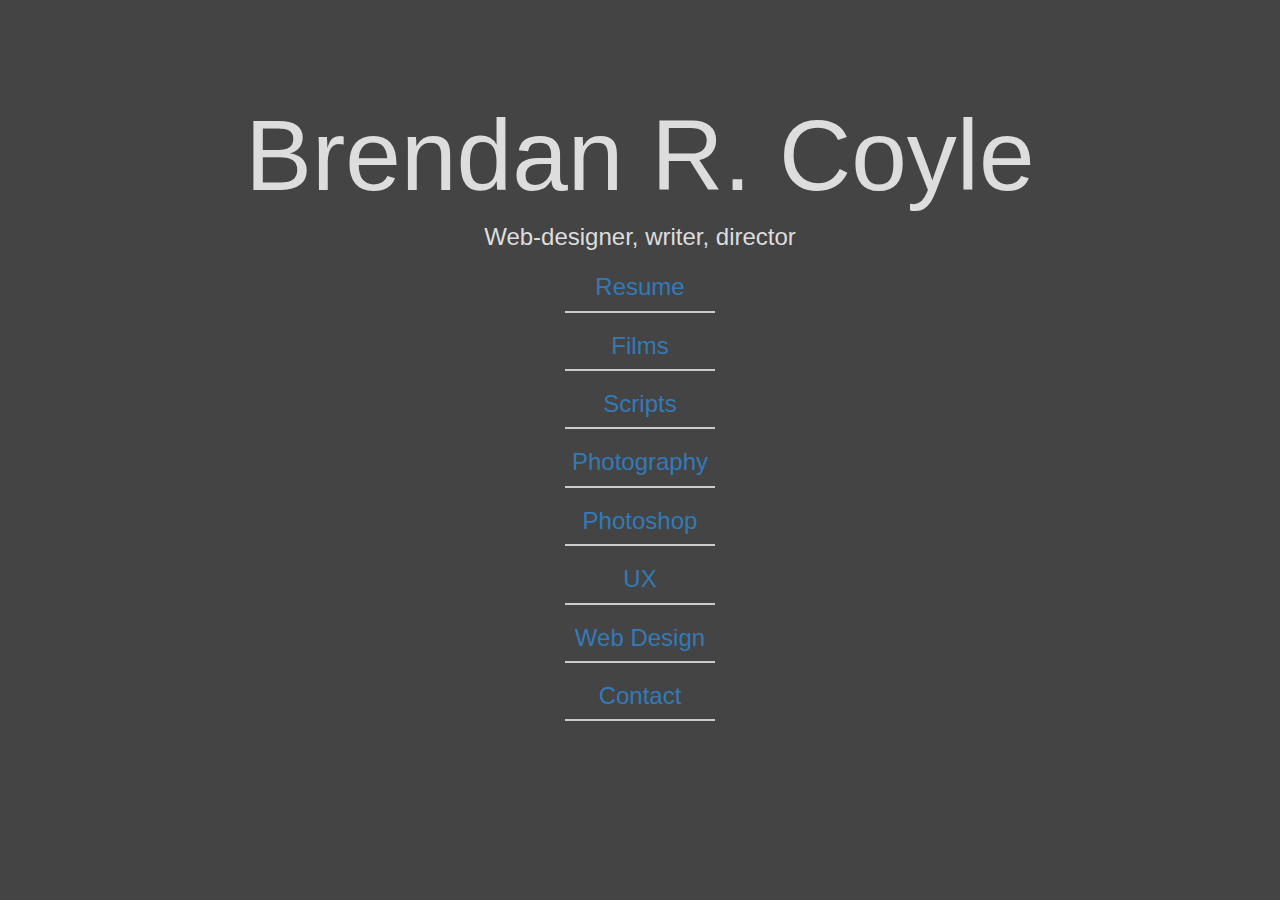
<file: index.html>
<!DOCTYPE html>

<html>

<head>
	<title>Brendan R. Coyle | Homepage</title>
	<script src="https://ajax.googleapis.com/ajax/libs/jquery/3.3.1/jquery.min.js"></script>
	<script src="https://maxcdn.bootstrapcdn.com/bootstrap/3.3.7/js/bootstrap.min.js"></script>
	<link rel="stylesheet" href="https://maxcdn.bootstrapcdn.com/bootstrap/3.3.7/css/bootstrap.min.css">
	<link rel="stylesheet" href="styles/portfolio.css">
</head>

<body>

	<div id="container">

		<h1 id="webTitle">Brendan R. Coyle</h1>
		<p id="webSub">Web-designer, writer, director</p>

		<h3 id="navHead"><a href="resume.html">Resume</a></h3>
		<h3 id="navHead"><a href="film.html">Films</a></h3>
		<h3 id="navHead"><a href="scripts.html">Scripts</a></h3>
		<h3 id="navHead"><a href="photography.html">Photography</a></h3>
		<h3 id="navHead"><a href="photoshop.html">Photoshop</a></h3>
		<h3 id="navHead"><a href="ux.html">UX</a></h3>
		<h3 id="navHead"><a href="webdesign.html">Web Design</a></h3>
		<h3 id="navHead"><a href="contact.html">Contact</a></h3>


	</div>

</body>

</html>
</file>
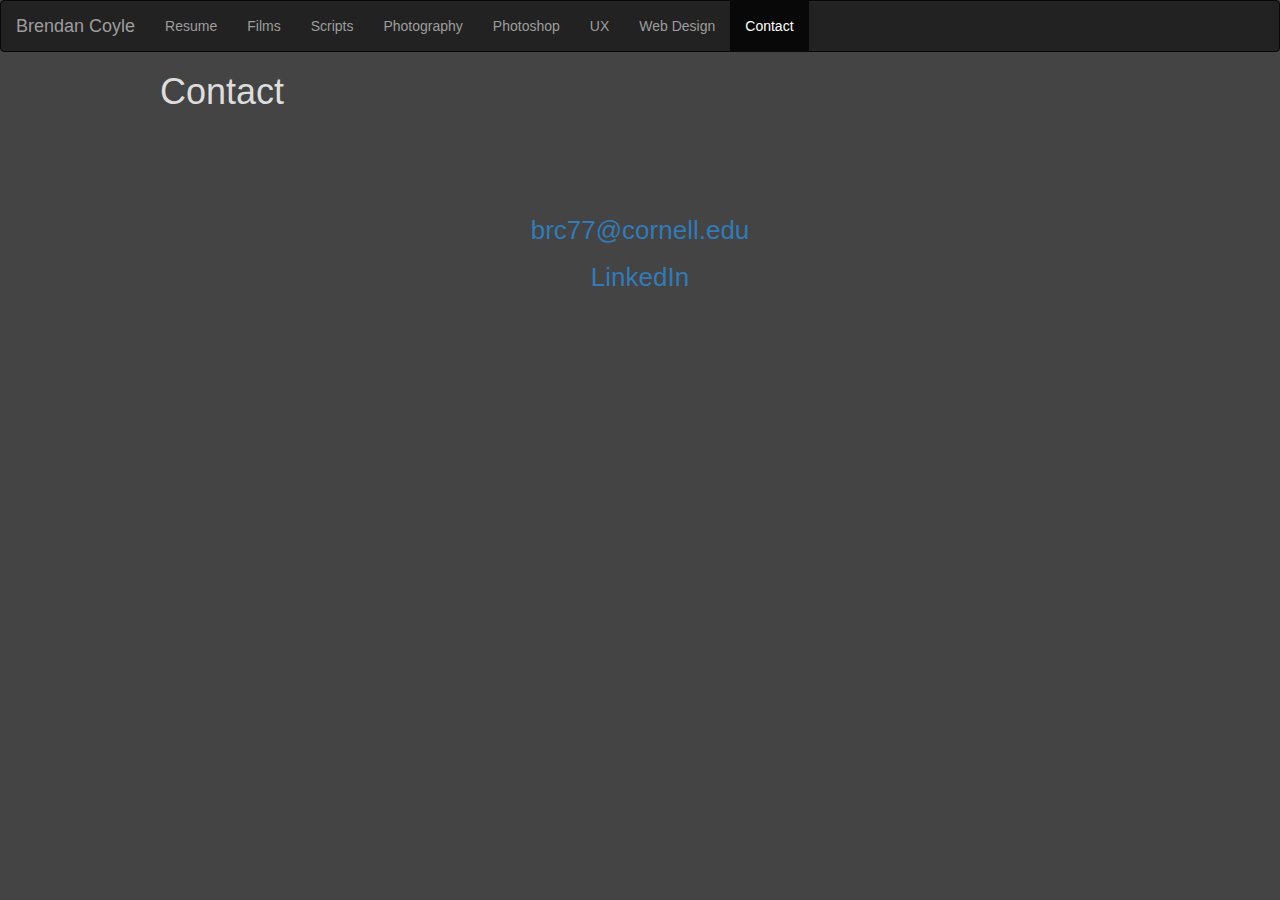
<file: contact.html>
<!DOCTYPE html>

<html>

<head>
	<title>Photoshop</title>
	<script src="https://ajax.googleapis.com/ajax/libs/jquery/3.3.1/jquery.min.js"></script>
	<script src="https://maxcdn.bootstrapcdn.com/bootstrap/3.3.7/js/bootstrap.min.js"></script>
	<link rel="stylesheet" href="https://maxcdn.bootstrapcdn.com/bootstrap/3.3.7/css/bootstrap.min.css">
	<link rel="stylesheet" href="styles/portfolio.css">
</head>

<body>

	<nav class="navbar navbar-inverse">
  		<div class="container-fluid">
    		<div class="navbar-header">
      			<a class="navbar-brand" href="index.html">Brendan Coyle</a>
    		</div>
    		<ul class="nav navbar-nav">
		      <li><a href="resume.html">Resume</a></li>
		      <li><a href="film.html">Films</a></li>
		      <li><a href="scripts.html">Scripts</a></li>
		      <li><a href="photography.html">Photography</a></li>
		      <li><a href="photoshop.html">Photoshop</a></li>
		      <li><a href="ux.html">UX</a></li>
		      <li><a href="webdesign.html">Web Design</a></li>
		      <li class="active"><a href="contact.html">Contact</a></li>
   			</ul>
  		</div>
	</nav>

	<div id="container">

		<h1>Contact</h1>

		
		<div id="email">

			<p><a href="mailto:brc77@cornell.edu?Subject=Portfolio%20Response" target="_top">brc77@cornell.edu</a></p>
			<p><a href="https://www.linkedin.com/in/brendan-coyle-91b07b137/">LinkedIn</a></p>

		</div>


	</div>






</body>

</html>
</file>
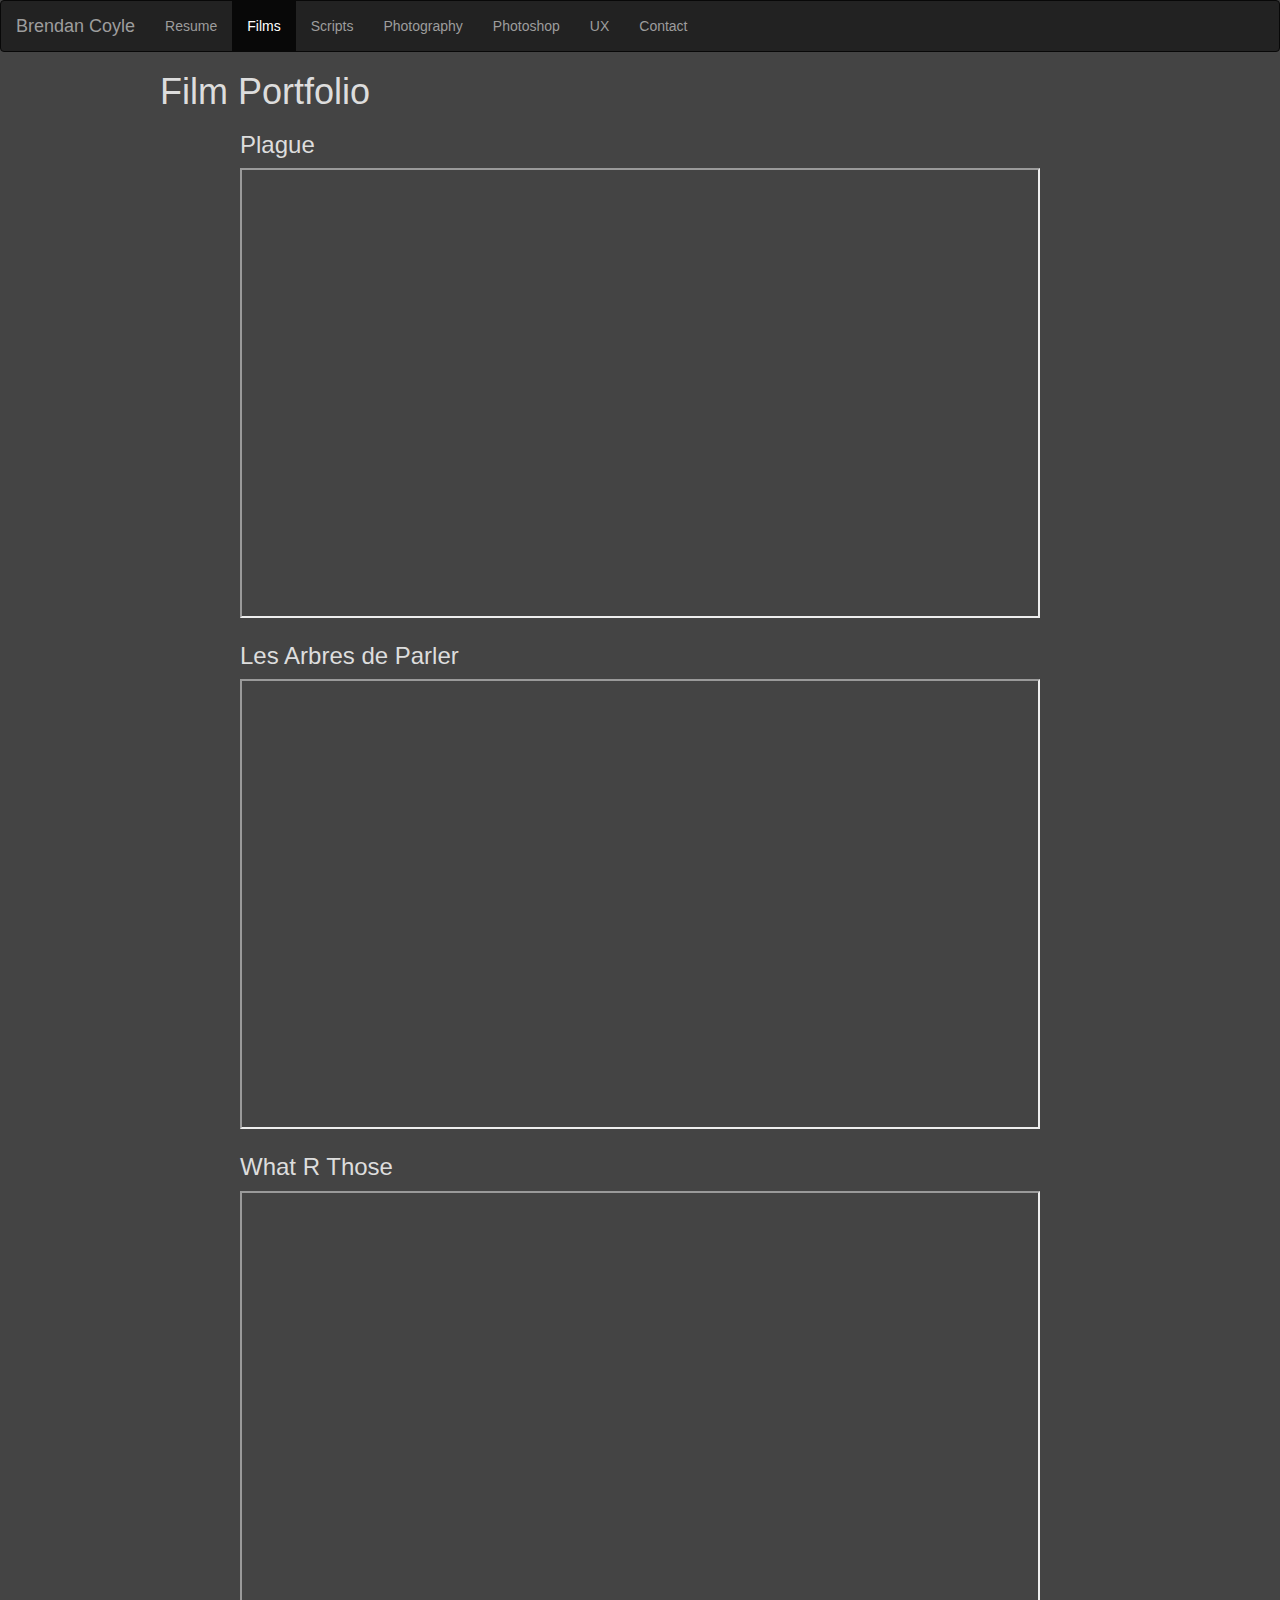
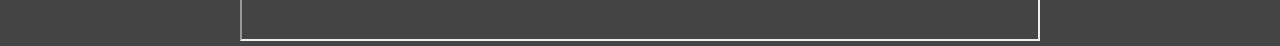
<file: film.html>
<!DOCTYPE html>

<html>

<head>
	<title>Films</title>
	<script src="https://ajax.googleapis.com/ajax/libs/jquery/3.3.1/jquery.min.js"></script>
	<script src="https://maxcdn.bootstrapcdn.com/bootstrap/3.3.7/js/bootstrap.min.js"></script>
	<link rel="stylesheet" href="https://maxcdn.bootstrapcdn.com/bootstrap/3.3.7/css/bootstrap.min.css">
	<link rel="stylesheet" href="styles/portfolio.css">
</head>

<body>

	<nav class="navbar navbar-inverse">
  		<div class="container-fluid">
    		<div class="navbar-header">
      			<a class="navbar-brand" href="index.html">Brendan Coyle</a>
    		</div>
    		<ul class="nav navbar-nav">
		      <li><a href="resume.html">Resume</a></li>
		      <li class="active"><a href="film.html">Films</a></li>
		      <li><a href="scripts.html">Scripts</a></li>
		      <li><a href="photography.html">Photography</a></li>
		      <li ><a href="photoshop.html">Photoshop</a></li>
		      <li><a href="ux.html">UX</a></li>
		      <li><a href="contact.html">Contact</a></li>
   			</ul>
  		</div>
	</nav>

	<div id="container">

		<h1>Film Portfolio</h1>

	</div>

	<div id="filmCont">

		<h3>Plague</h3>
		<iframe width="800" height="450"
			src="https://www.youtube.com/embed/-czuTdsdzKw">
		</iframe>

		<h3>Les Arbres de Parler</h3>
		<iframe width="800" height="450"
			src="https://www.youtube.com/embed/o_5uy42Vkok">
		</iframe>

		<h3>What R Those</h3>
		<iframe width="800" height="450"
			src="https://www.youtube.com/embed/xRlytl2gm4k">
		</iframe>

	</div>

</body>

</html>
</file>
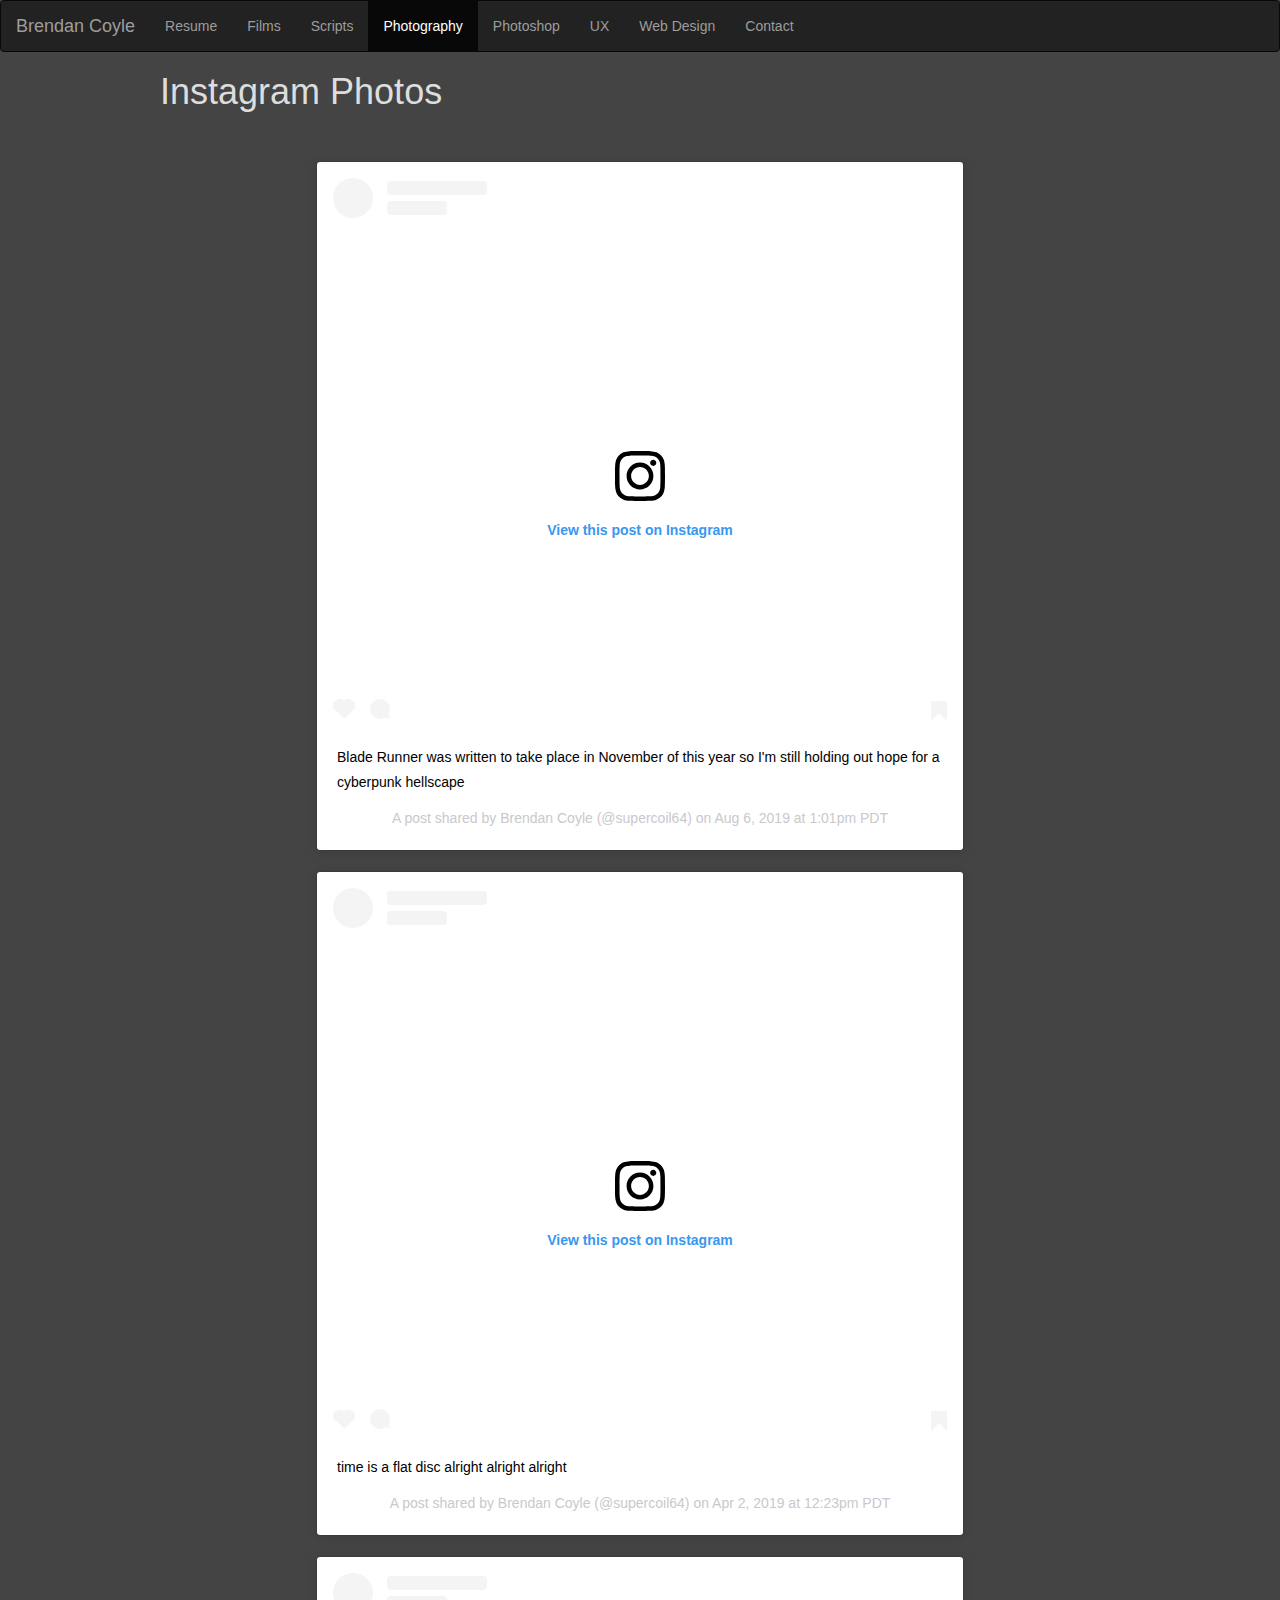
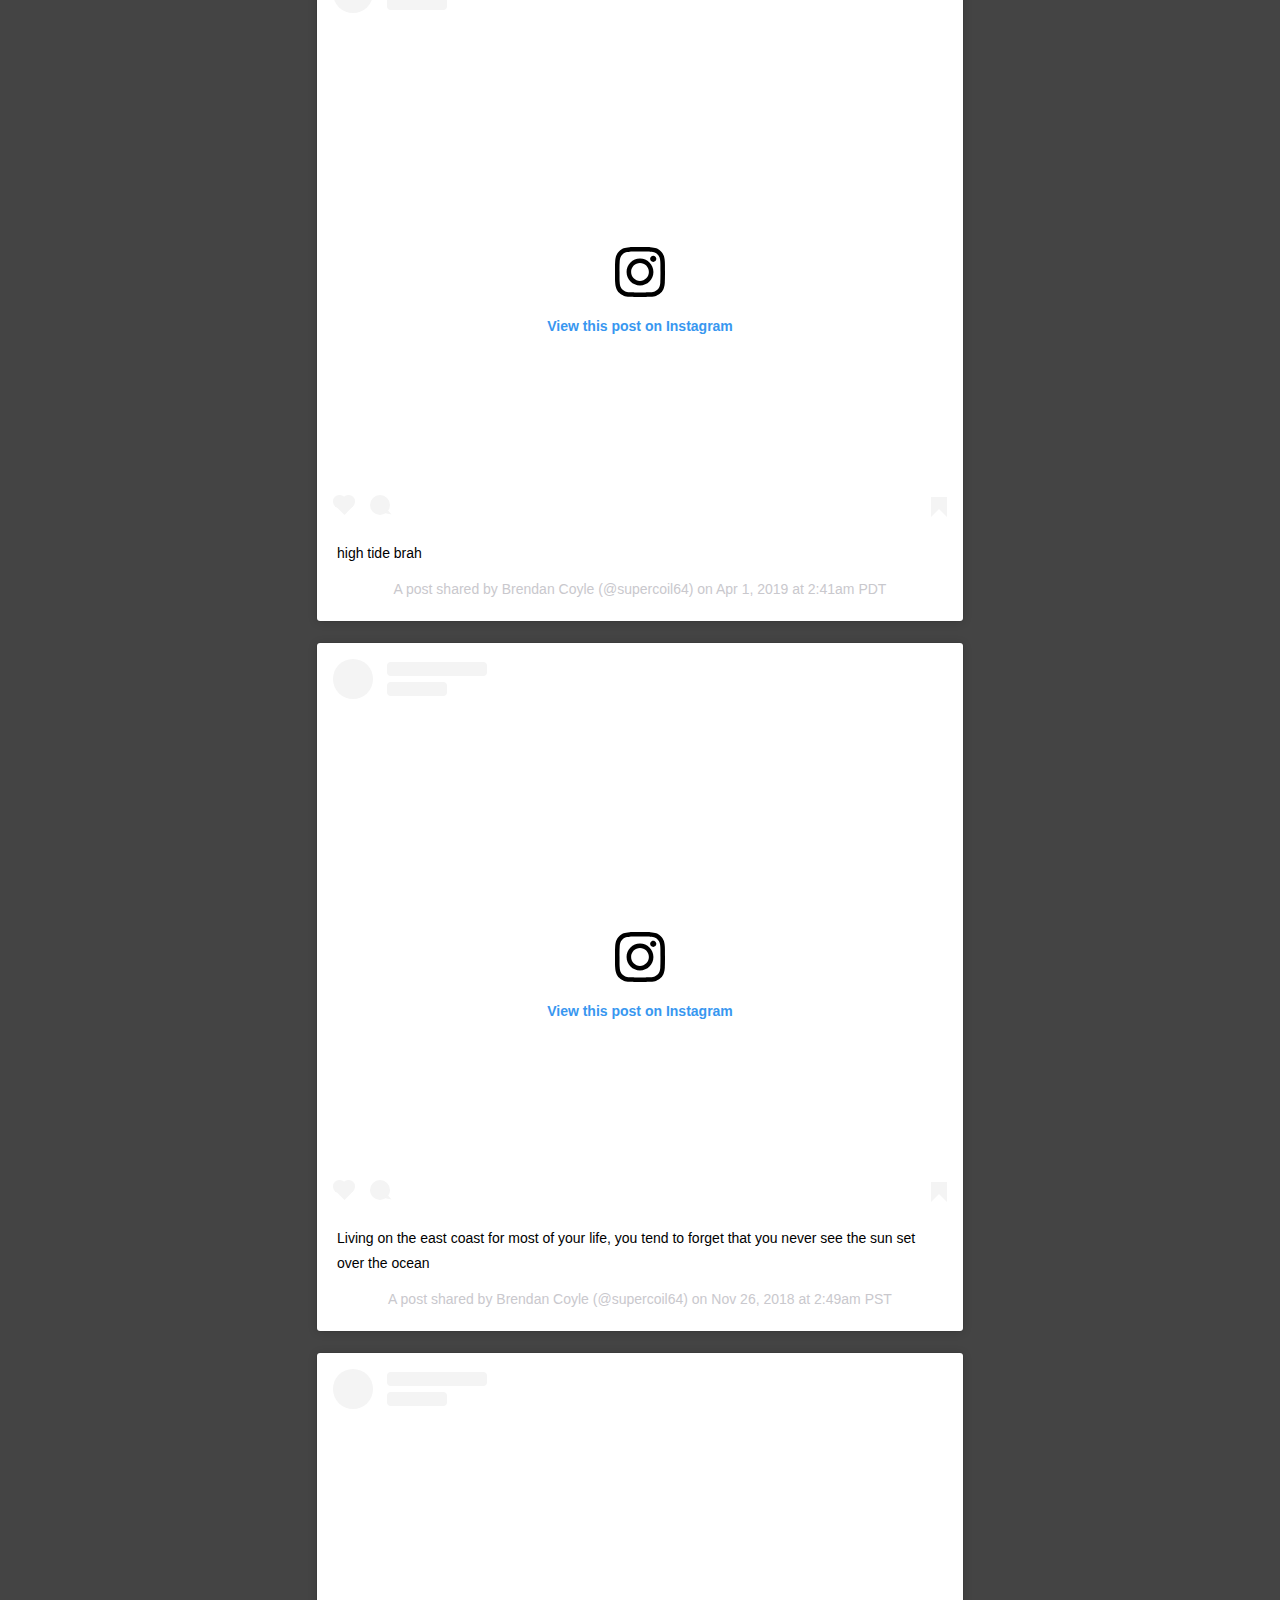
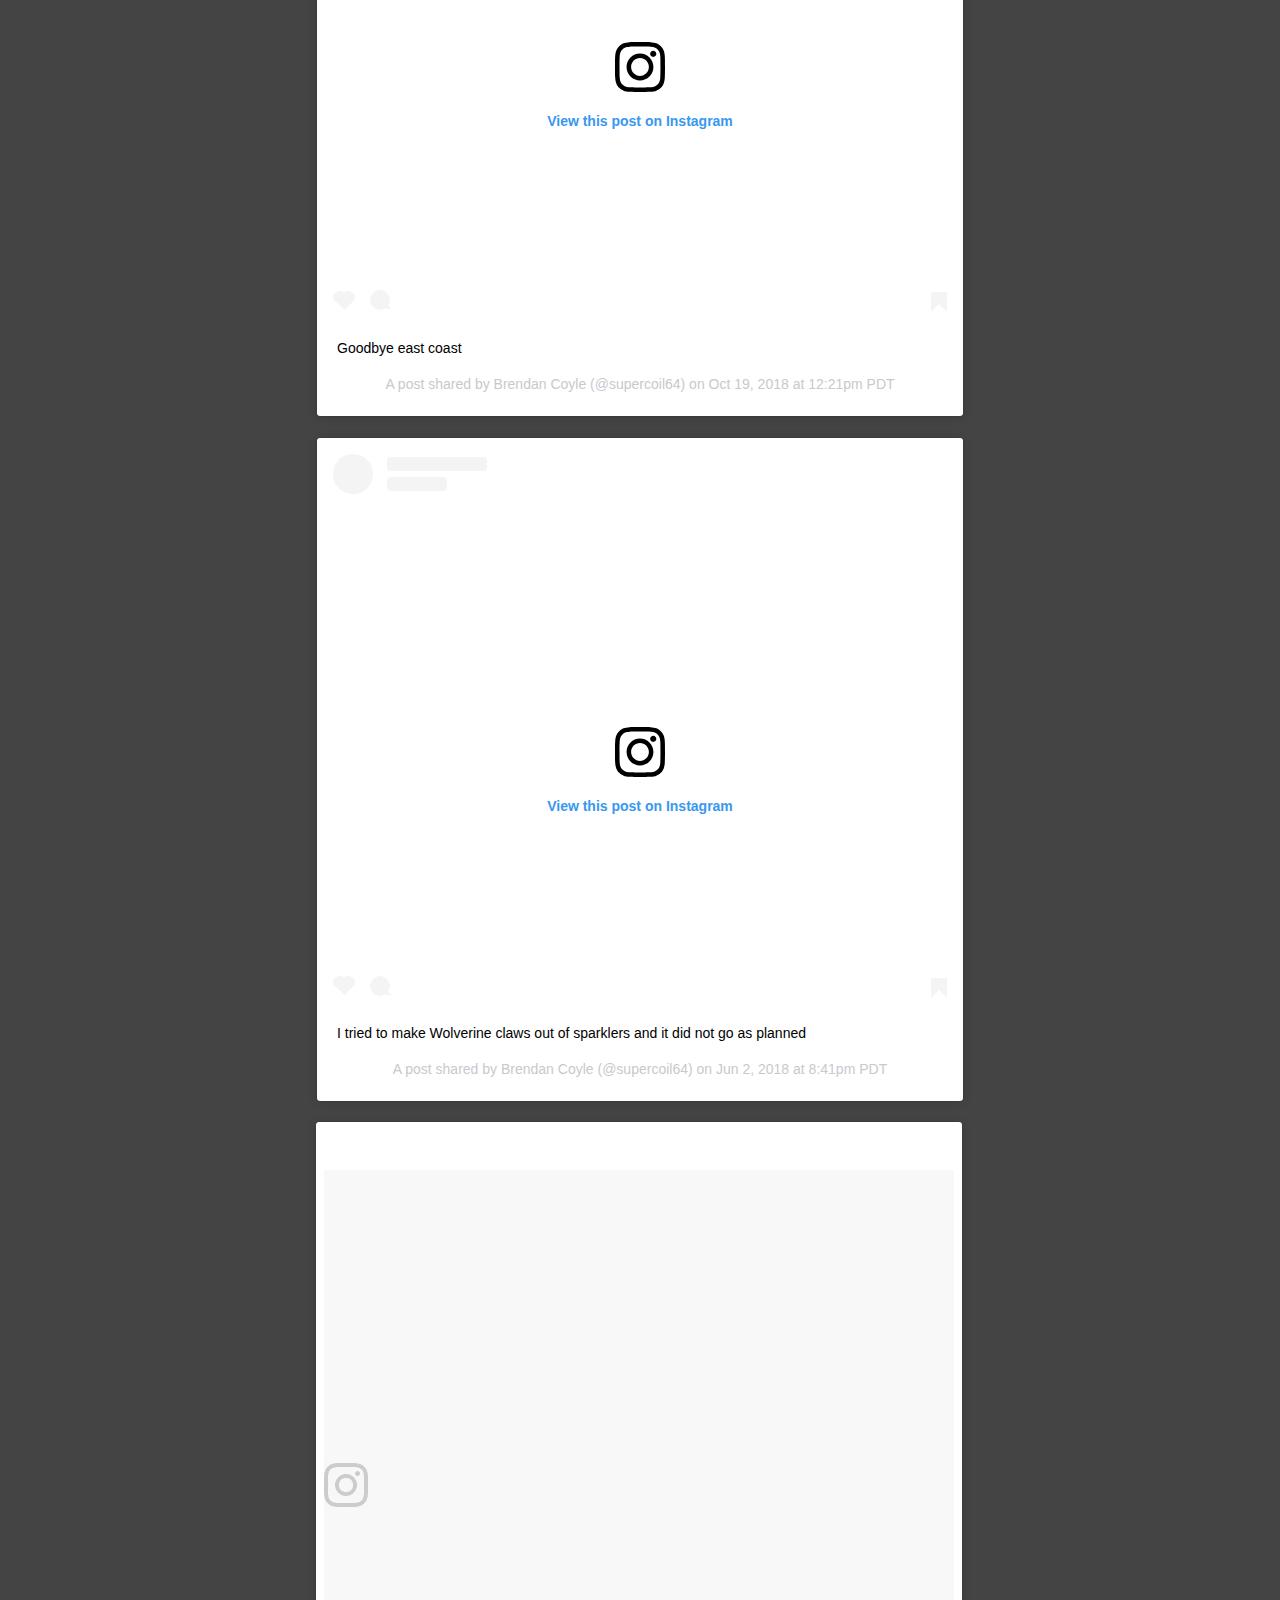
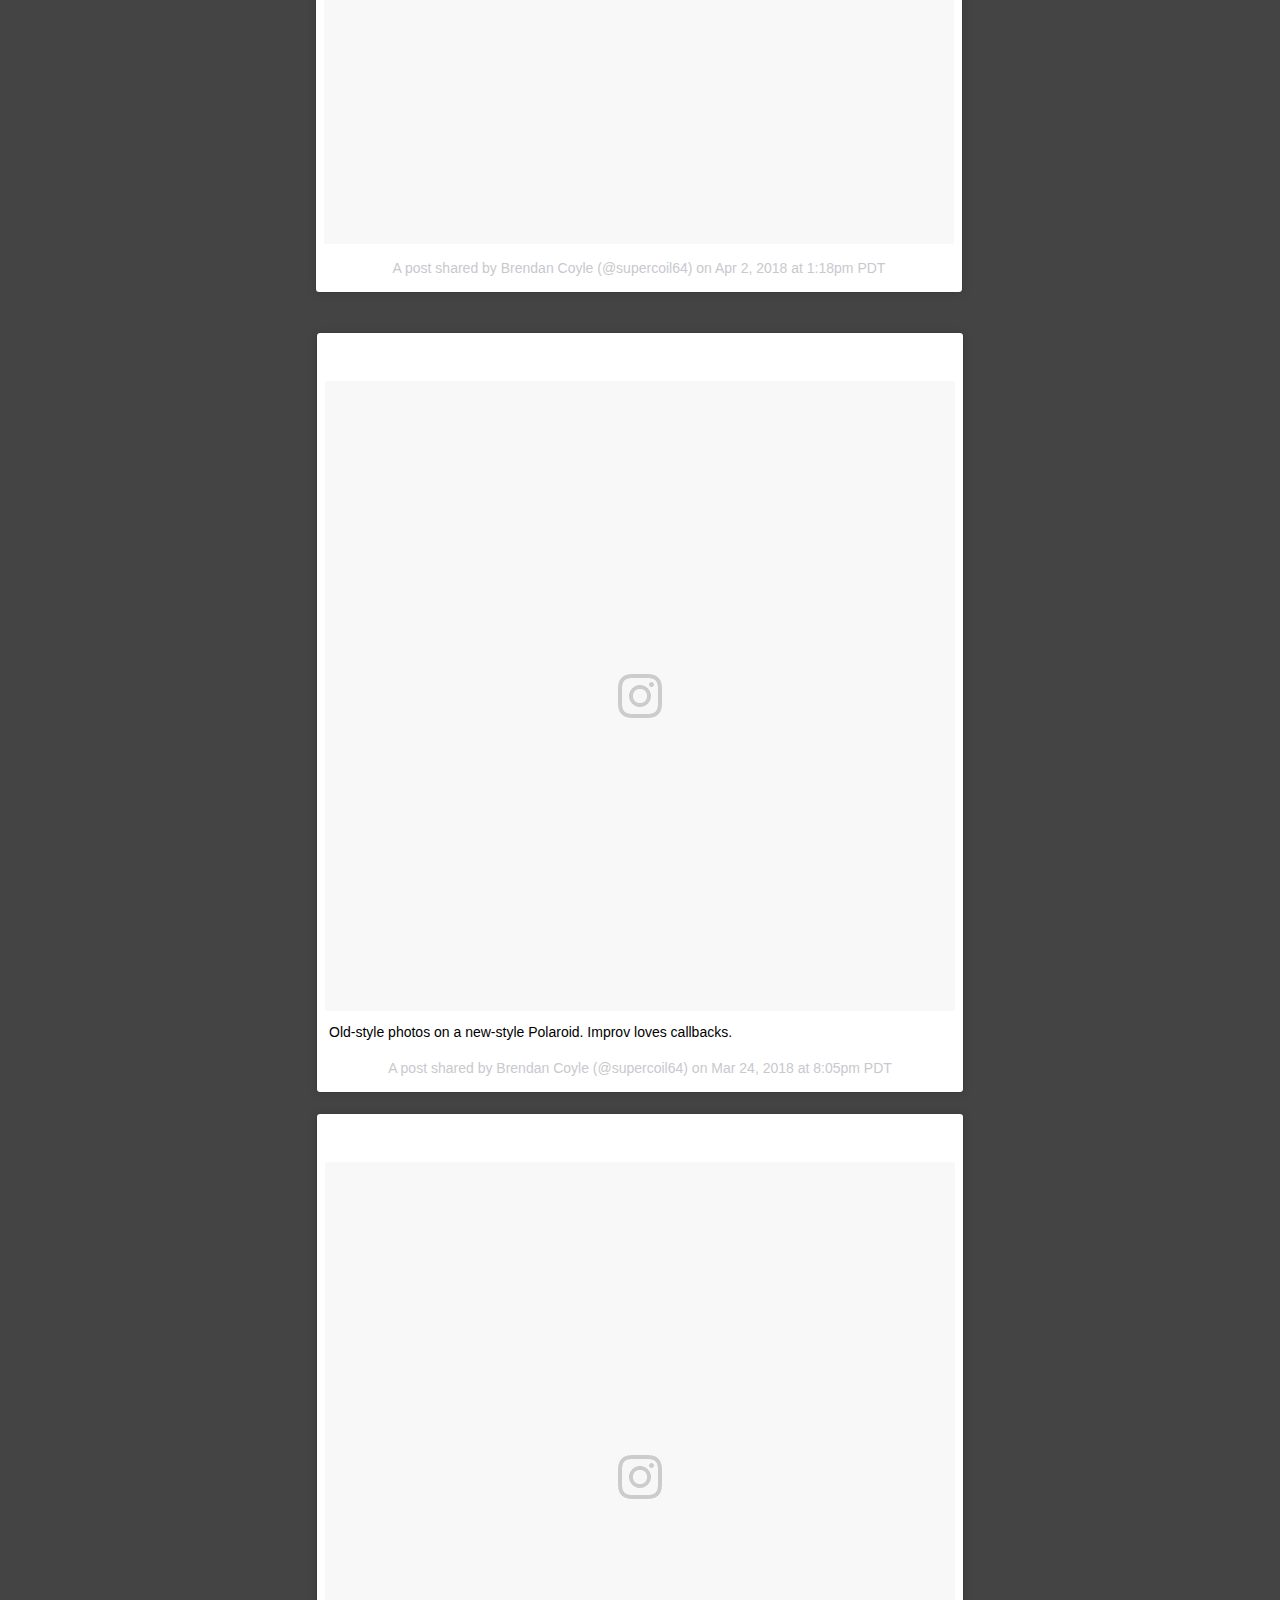
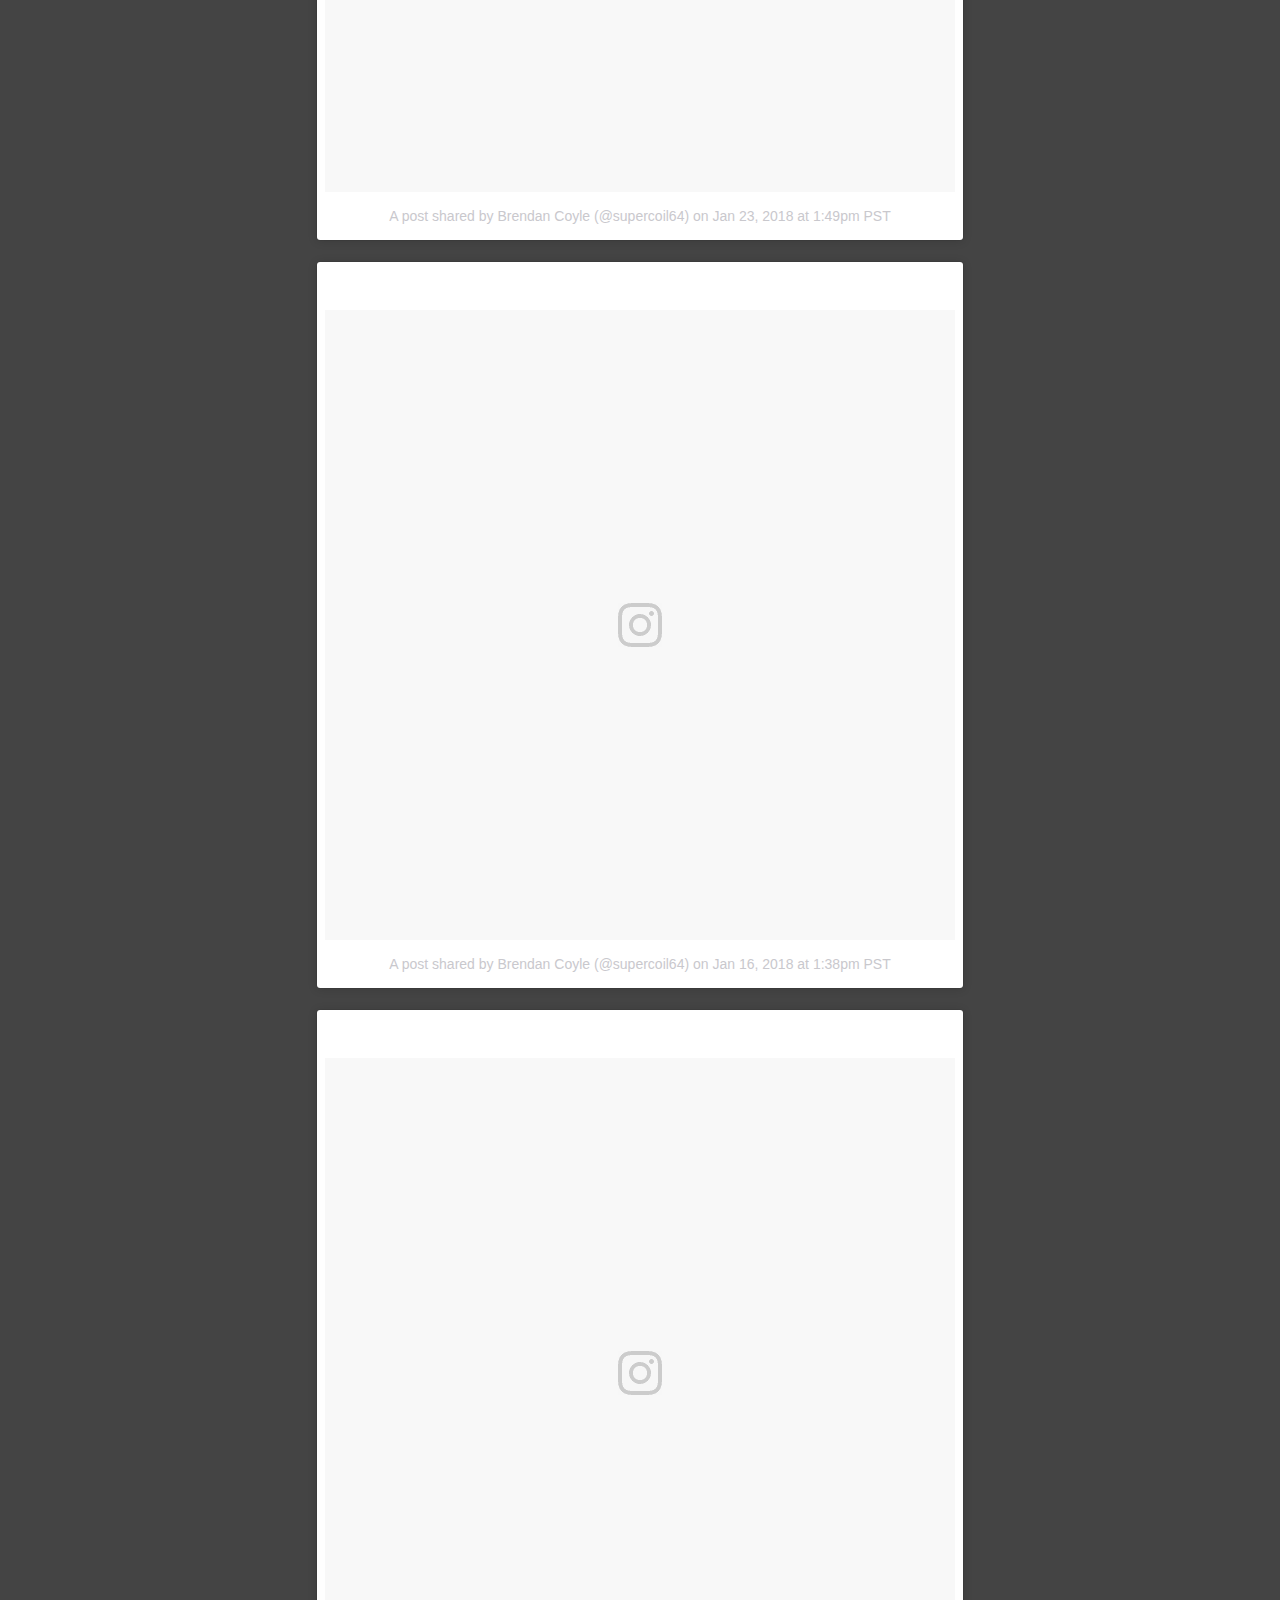
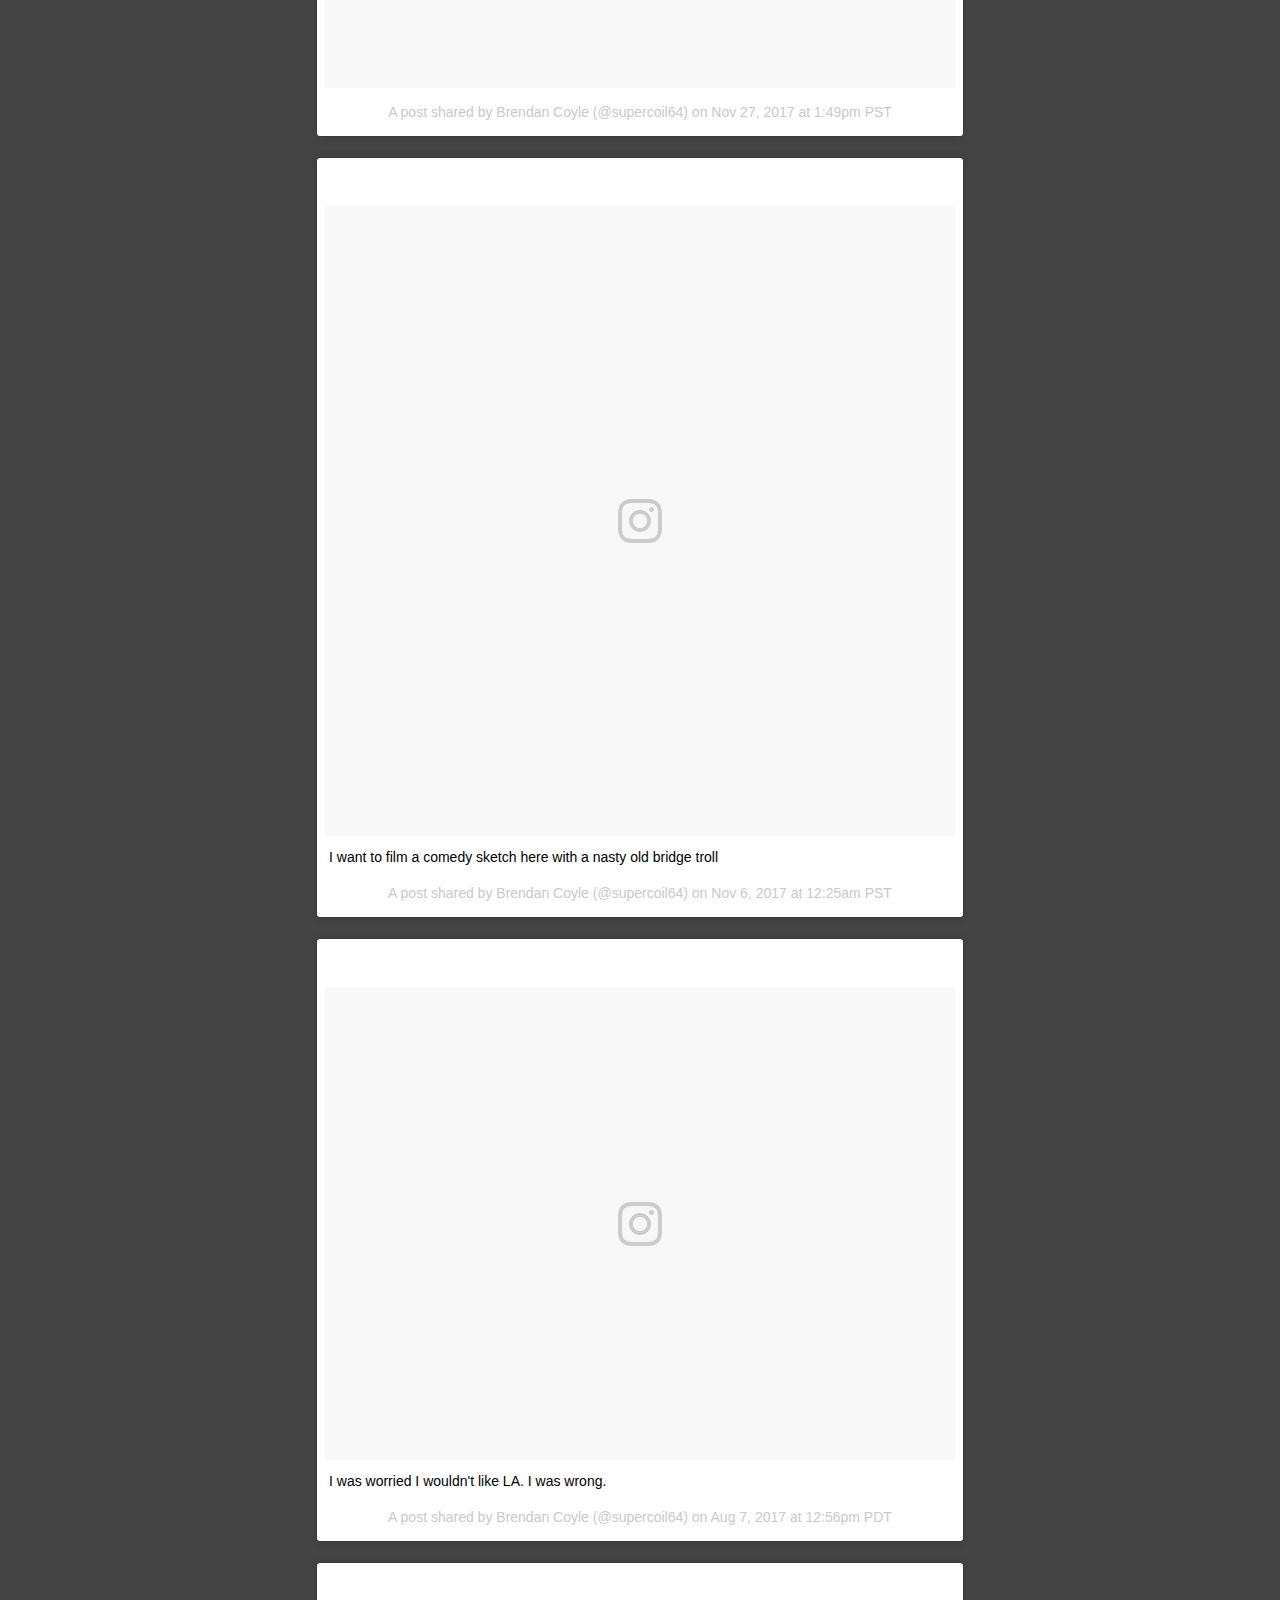
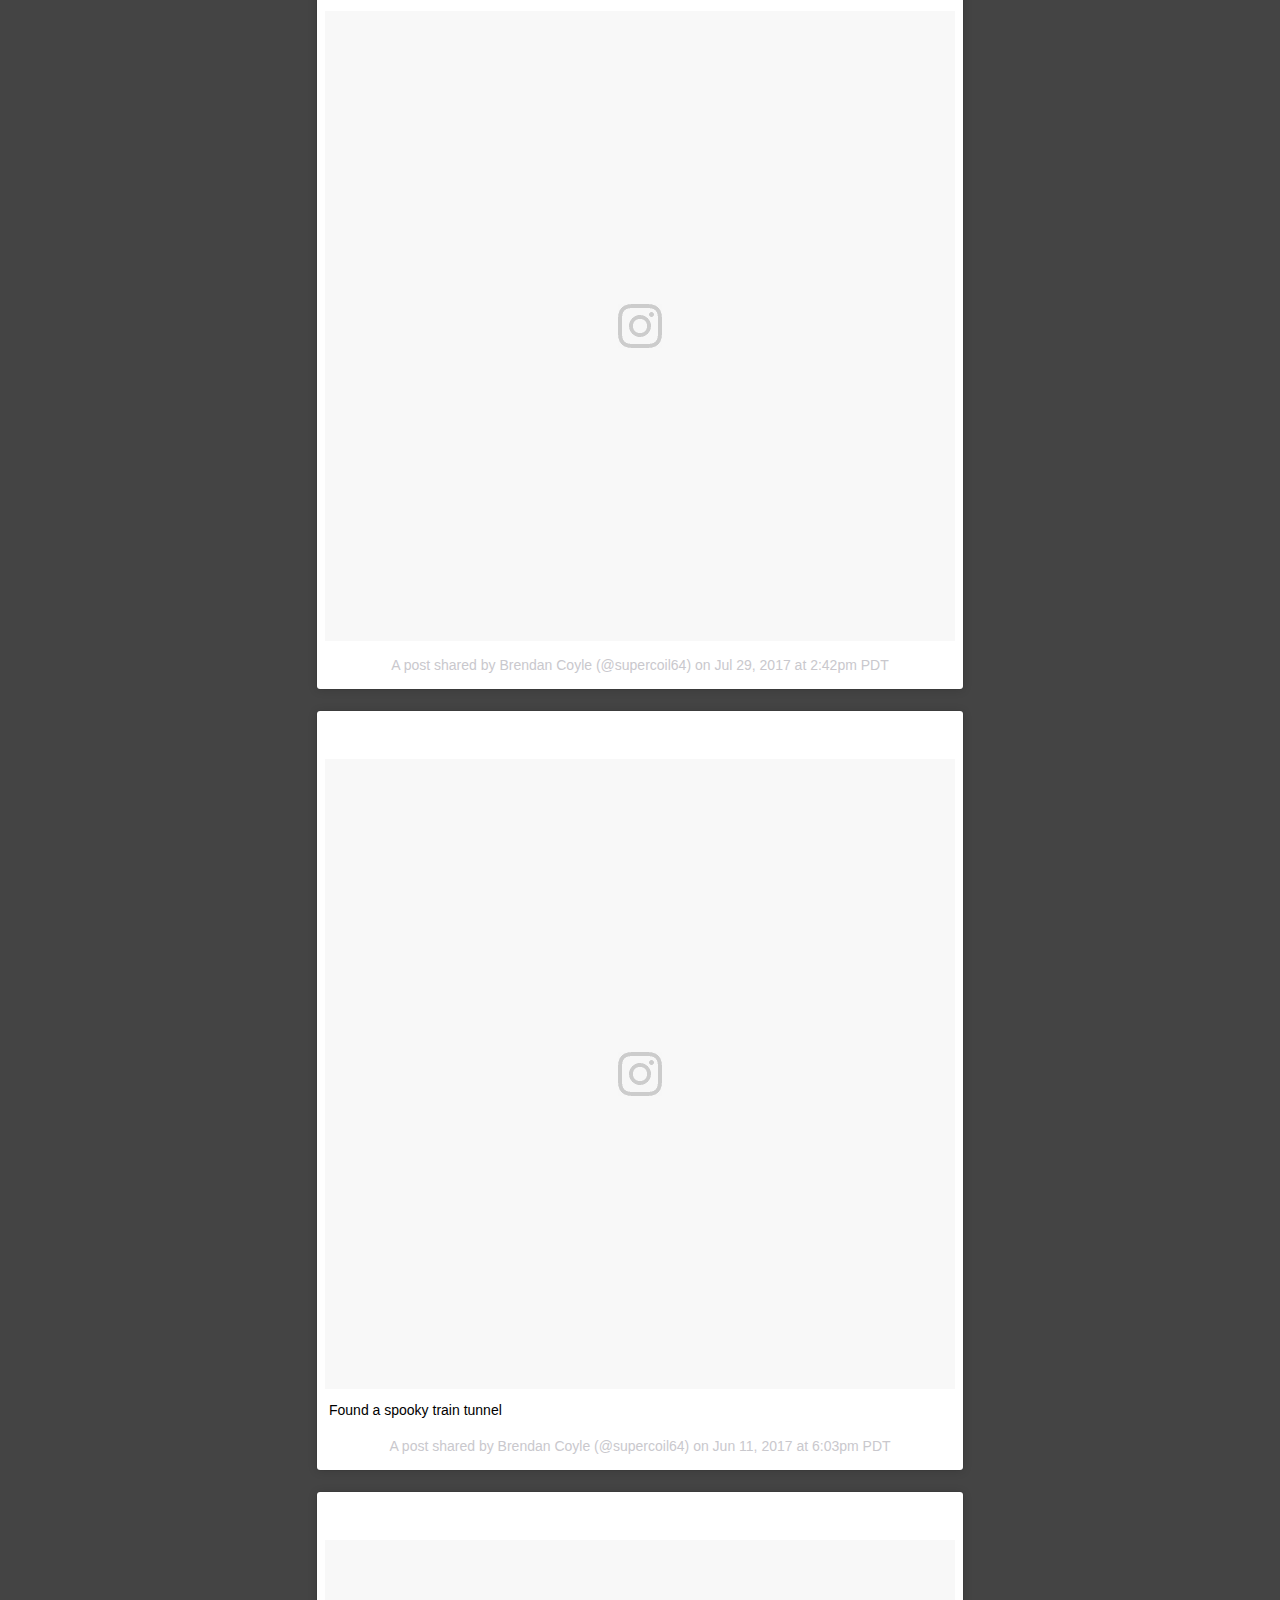
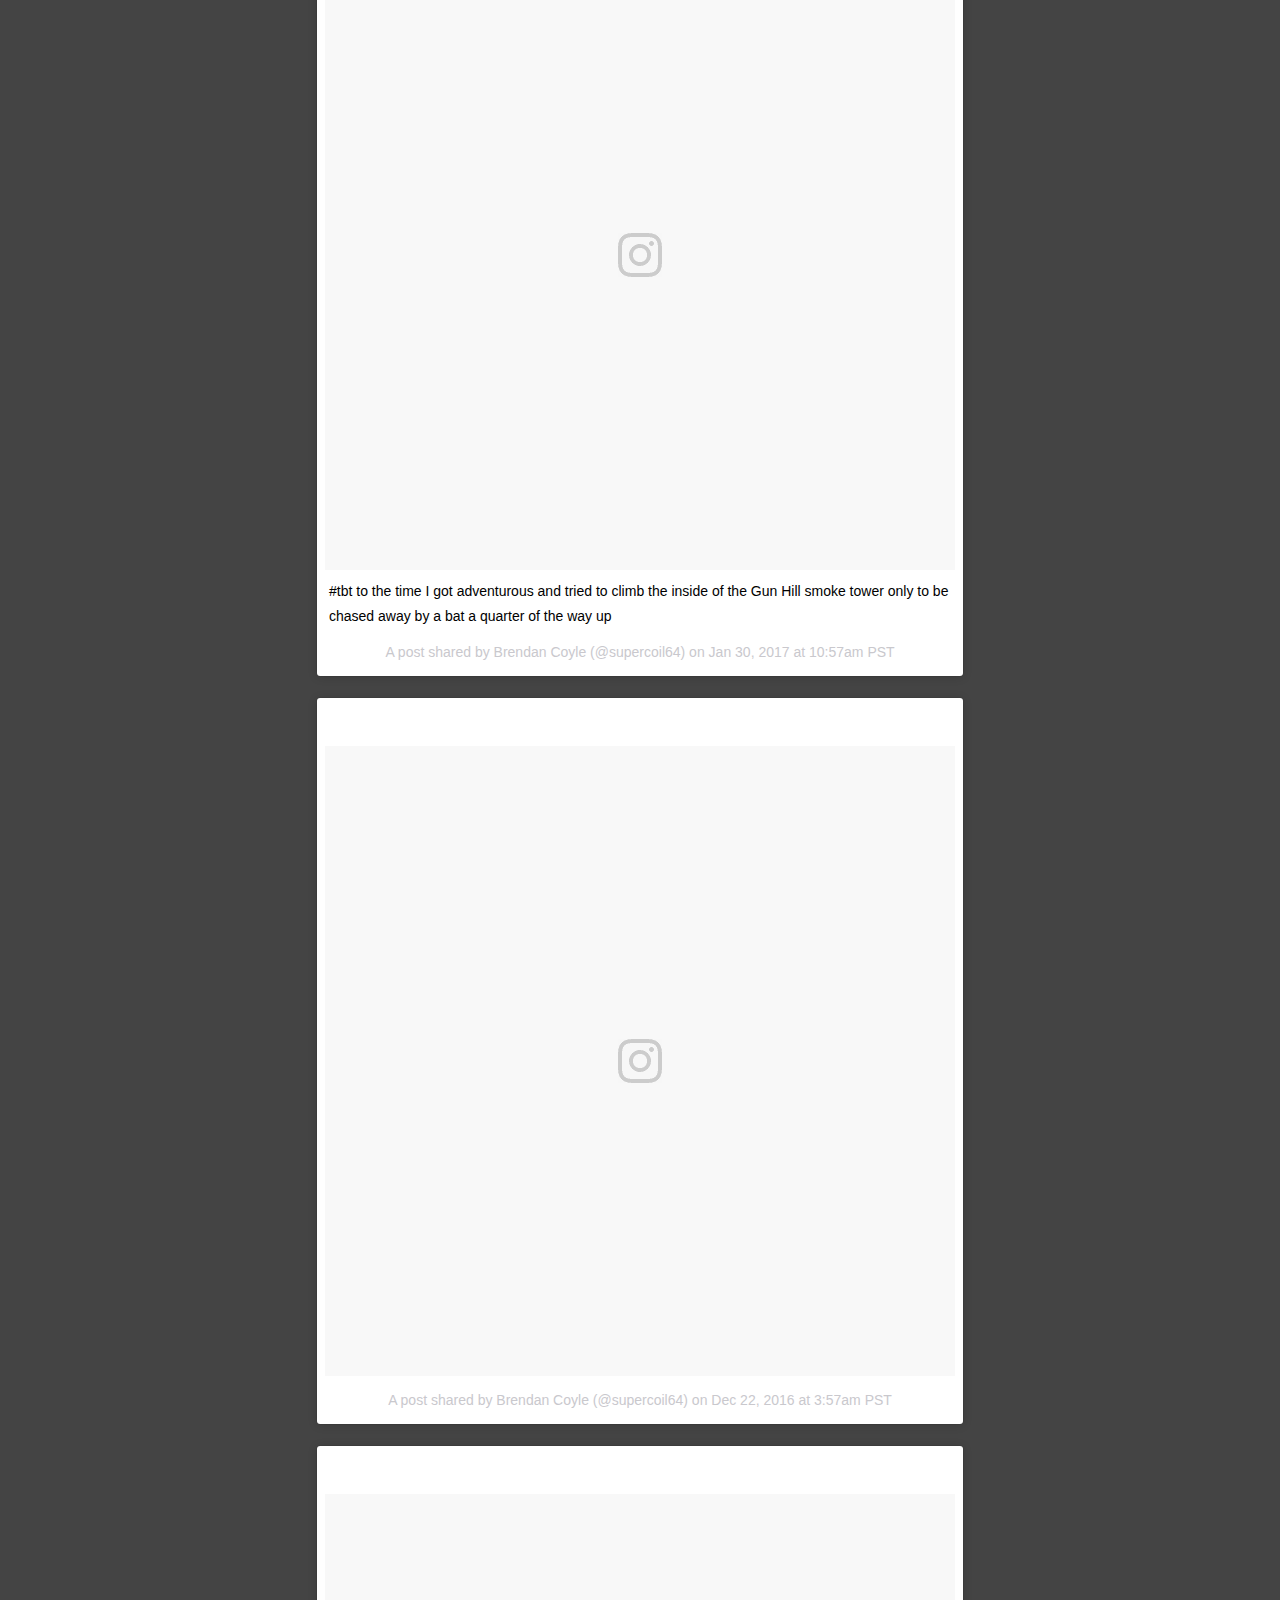
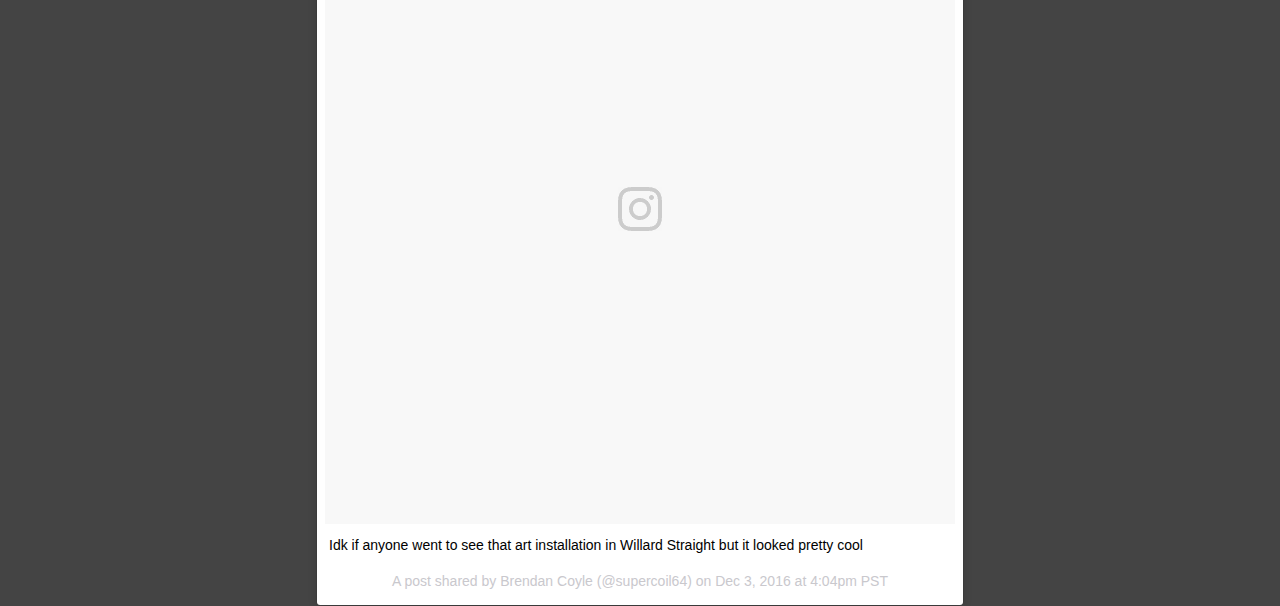
<file: photography.html>
<!DOCTYPE html>

<html>

<head>
	<title>Photography</title>
	<script src="https://ajax.googleapis.com/ajax/libs/jquery/3.3.1/jquery.min.js"></script>
	<script src="https://maxcdn.bootstrapcdn.com/bootstrap/3.3.7/js/bootstrap.min.js"></script>
	<link rel="stylesheet" href="https://maxcdn.bootstrapcdn.com/bootstrap/3.3.7/css/bootstrap.min.css">
	<link rel="stylesheet" href="styles/portfolio.css">
</head>

<body>

	<nav class="navbar navbar-inverse">
  		<div class="container-fluid">
    		<div class="navbar-header">
      			<a class="navbar-brand" href="index.html">Brendan Coyle</a>
    		</div>
    		<ul class="nav navbar-nav">
		      <li><a href="resume.html">Resume</a></li>
		      <li><a href="film.html">Films</a></li>
		      <li><a href="scripts.html">Scripts</a></li>
		      <li class="active"><a href="photography.html">Photography</a></li>
		      <li><a href="photoshop.html">Photoshop</a></li>
		      <li><a href="ux.html">UX</a></li>
		      <li><a href="webdesign.html">Web Design</a></li>
		      <li><a href="contact.html">Contact</a></li>
   			</ul>
  		</div>
	</nav>

	<div id="container">
		<h1>Instagram Photos</h1>
	</div>

	<div id="photoCont">

		<blockquote class="instagram-media" data-instgrm-captioned data-instgrm-permalink="https://www.instagram.com/p/B01c_ovDYNs/?utm_source=ig_embed&amp;utm_campaign=loading" data-instgrm-version="12" style=" background:#FFF; border:0; border-radius:3px; box-shadow:0 0 1px 0 rgba(0,0,0,0.5),0 1px 10px 0 rgba(0,0,0,0.15); margin: 1px; max-width:658px; min-width:326px; padding:0; width:99.375%; width:-webkit-calc(100% - 2px); width:calc(100% - 2px);"><div style="padding:16px;"> <a href="https://www.instagram.com/p/B01c_ovDYNs/?utm_source=ig_embed&amp;utm_campaign=loading" style=" background:#FFFFFF; line-height:0; padding:0 0; text-align:center; text-decoration:none; width:100%;" target="_blank"> <div style=" display: flex; flex-direction: row; align-items: center;"> <div style="background-color: #F4F4F4; border-radius: 50%; flex-grow: 0; height: 40px; margin-right: 14px; width: 40px;"></div> <div style="display: flex; flex-direction: column; flex-grow: 1; justify-content: center;"> <div style=" background-color: #F4F4F4; border-radius: 4px; flex-grow: 0; height: 14px; margin-bottom: 6px; width: 100px;"></div> <div style=" background-color: #F4F4F4; border-radius: 4px; flex-grow: 0; height: 14px; width: 60px;"></div></div></div><div style="padding: 19% 0;"></div> <div style="display:block; height:50px; margin:0 auto 12px; width:50px;"><svg width="50px" height="50px" viewBox="0 0 60 60" version="1.1" xmlns="https://www.w3.org/2000/svg" xmlns:xlink="https://www.w3.org/1999/xlink"><g stroke="none" stroke-width="1" fill="none" fill-rule="evenodd"><g transform="translate(-511.000000, -20.000000)" fill="#000000"><g><path d="M556.869,30.41 C554.814,30.41 553.148,32.076 553.148,34.131 C553.148,36.186 554.814,37.852 556.869,37.852 C558.924,37.852 560.59,36.186 560.59,34.131 C560.59,32.076 558.924,30.41 556.869,30.41 M541,60.657 C535.114,60.657 530.342,55.887 530.342,50 C530.342,44.114 535.114,39.342 541,39.342 C546.887,39.342 551.658,44.114 551.658,50 C551.658,55.887 546.887,60.657 541,60.657 M541,33.886 C532.1,33.886 524.886,41.1 524.886,50 C524.886,58.899 532.1,66.113 541,66.113 C549.9,66.113 557.115,58.899 557.115,50 C557.115,41.1 549.9,33.886 541,33.886 M565.378,62.101 C565.244,65.022 564.756,66.606 564.346,67.663 C563.803,69.06 563.154,70.057 562.106,71.106 C561.058,72.155 560.06,72.803 558.662,73.347 C557.607,73.757 556.021,74.244 553.102,74.378 C549.944,74.521 548.997,74.552 541,74.552 C533.003,74.552 532.056,74.521 528.898,74.378 C525.979,74.244 524.393,73.757 523.338,73.347 C521.94,72.803 520.942,72.155 519.894,71.106 C518.846,70.057 518.197,69.06 517.654,67.663 C517.244,66.606 516.755,65.022 516.623,62.101 C516.479,58.943 516.448,57.996 516.448,50 C516.448,42.003 516.479,41.056 516.623,37.899 C516.755,34.978 517.244,33.391 517.654,32.338 C518.197,30.938 518.846,29.942 519.894,28.894 C520.942,27.846 521.94,27.196 523.338,26.654 C524.393,26.244 525.979,25.756 528.898,25.623 C532.057,25.479 533.004,25.448 541,25.448 C548.997,25.448 549.943,25.479 553.102,25.623 C556.021,25.756 557.607,26.244 558.662,26.654 C560.06,27.196 561.058,27.846 562.106,28.894 C563.154,29.942 563.803,30.938 564.346,32.338 C564.756,33.391 565.244,34.978 565.378,37.899 C565.522,41.056 565.552,42.003 565.552,50 C565.552,57.996 565.522,58.943 565.378,62.101 M570.82,37.631 C570.674,34.438 570.167,32.258 569.425,30.349 C568.659,28.377 567.633,26.702 565.965,25.035 C564.297,23.368 562.623,22.342 560.652,21.575 C558.743,20.834 556.562,20.326 553.369,20.18 C550.169,20.033 549.148,20 541,20 C532.853,20 531.831,20.033 528.631,20.18 C525.438,20.326 523.257,20.834 521.349,21.575 C519.376,22.342 517.703,23.368 516.035,25.035 C514.368,26.702 513.342,28.377 512.574,30.349 C511.834,32.258 511.326,34.438 511.181,37.631 C511.035,40.831 511,41.851 511,50 C511,58.147 511.035,59.17 511.181,62.369 C511.326,65.562 511.834,67.743 512.574,69.651 C513.342,71.625 514.368,73.296 516.035,74.965 C517.703,76.634 519.376,77.658 521.349,78.425 C523.257,79.167 525.438,79.673 528.631,79.82 C531.831,79.965 532.853,80.001 541,80.001 C549.148,80.001 550.169,79.965 553.369,79.82 C556.562,79.673 558.743,79.167 560.652,78.425 C562.623,77.658 564.297,76.634 565.965,74.965 C567.633,73.296 568.659,71.625 569.425,69.651 C570.167,67.743 570.674,65.562 570.82,62.369 C570.966,59.17 571,58.147 571,50 C571,41.851 570.966,40.831 570.82,37.631"></path></g></g></g></svg></div><div style="padding-top: 8px;"> <div style=" color:#3897f0; font-family:Arial,sans-serif; font-size:14px; font-style:normal; font-weight:550; line-height:18px;"> View this post on Instagram</div></div><div style="padding: 12.5% 0;"></div> <div style="display: flex; flex-direction: row; margin-bottom: 14px; align-items: center;"><div> <div style="background-color: #F4F4F4; border-radius: 50%; height: 12.5px; width: 12.5px; transform: translateX(0px) translateY(7px);"></div> <div style="background-color: #F4F4F4; height: 12.5px; transform: rotate(-45deg) translateX(3px) translateY(1px); width: 12.5px; flex-grow: 0; margin-right: 14px; margin-left: 2px;"></div> <div style="background-color: #F4F4F4; border-radius: 50%; height: 12.5px; width: 12.5px; transform: translateX(9px) translateY(-18px);"></div></div><div style="margin-left: 8px;"> <div style=" background-color: #F4F4F4; border-radius: 50%; flex-grow: 0; height: 20px; width: 20px;"></div> <div style=" width: 0; height: 0; border-top: 2px solid transparent; border-left: 6px solid #f4f4f4; border-bottom: 2px solid transparent; transform: translateX(16px) translateY(-4px) rotate(30deg)"></div></div><div style="margin-left: auto;"> <div style=" width: 0px; border-top: 8px solid #F4F4F4; border-right: 8px solid transparent; transform: translateY(16px);"></div> <div style=" background-color: #F4F4F4; flex-grow: 0; height: 12px; width: 16px; transform: translateY(-4px);"></div> <div style=" width: 0; height: 0; border-top: 8px solid #F4F4F4; border-left: 8px solid transparent; transform: translateY(-4px) translateX(8px);"></div></div></div></a> <p style=" margin:8px 0 0 0; padding:0 4px;"> <a href="https://www.instagram.com/p/B01c_ovDYNs/?utm_source=ig_embed&amp;utm_campaign=loading" style=" color:#000; font-family:Arial,sans-serif; font-size:14px; font-style:normal; font-weight:normal; line-height:17px; text-decoration:none; word-wrap:break-word;" target="_blank">Blade Runner was written to take place in November of this year so I&#39;m still holding out hope for a cyberpunk hellscape</a></p> <p style=" color:#c9c8cd; font-family:Arial,sans-serif; font-size:14px; line-height:17px; margin-bottom:0; margin-top:8px; overflow:hidden; padding:8px 0 7px; text-align:center; text-overflow:ellipsis; white-space:nowrap;">A post shared by <a href="https://www.instagram.com/supercoil64/?utm_source=ig_embed&amp;utm_campaign=loading" style=" color:#c9c8cd; font-family:Arial,sans-serif; font-size:14px; font-style:normal; font-weight:normal; line-height:17px;" target="_blank"> Brendan Coyle</a> (@supercoil64) on <time style=" font-family:Arial,sans-serif; font-size:14px; line-height:17px;" datetime="2019-08-06T20:01:51+00:00">Aug 6, 2019 at 1:01pm PDT</time></p></div></blockquote> <script async src="//www.instagram.com/embed.js"></script>
<br>
		<blockquote class="instagram-media" data-instgrm-captioned data-instgrm-permalink="https://www.instagram.com/p/Bvw8ZUJgqqb/?utm_source=ig_embed&amp;utm_campaign=loading" data-instgrm-version="12" style=" background:#FFF; border:0; border-radius:3px; box-shadow:0 0 1px 0 rgba(0,0,0,0.5),0 1px 10px 0 rgba(0,0,0,0.15); margin: 1px; max-width:658px; min-width:326px; padding:0; width:99.375%; width:-webkit-calc(100% - 2px); width:calc(100% - 2px);"><div style="padding:16px;"> <a href="https://www.instagram.com/p/Bvw8ZUJgqqb/?utm_source=ig_embed&amp;utm_campaign=loading" style=" background:#FFFFFF; line-height:0; padding:0 0; text-align:center; text-decoration:none; width:100%;" target="_blank"> <div style=" display: flex; flex-direction: row; align-items: center;"> <div style="background-color: #F4F4F4; border-radius: 50%; flex-grow: 0; height: 40px; margin-right: 14px; width: 40px;"></div> <div style="display: flex; flex-direction: column; flex-grow: 1; justify-content: center;"> <div style=" background-color: #F4F4F4; border-radius: 4px; flex-grow: 0; height: 14px; margin-bottom: 6px; width: 100px;"></div> <div style=" background-color: #F4F4F4; border-radius: 4px; flex-grow: 0; height: 14px; width: 60px;"></div></div></div><div style="padding: 19% 0;"></div> <div style="display:block; height:50px; margin:0 auto 12px; width:50px;"><svg width="50px" height="50px" viewBox="0 0 60 60" version="1.1" xmlns="https://www.w3.org/2000/svg" xmlns:xlink="https://www.w3.org/1999/xlink"><g stroke="none" stroke-width="1" fill="none" fill-rule="evenodd"><g transform="translate(-511.000000, -20.000000)" fill="#000000"><g><path d="M556.869,30.41 C554.814,30.41 553.148,32.076 553.148,34.131 C553.148,36.186 554.814,37.852 556.869,37.852 C558.924,37.852 560.59,36.186 560.59,34.131 C560.59,32.076 558.924,30.41 556.869,30.41 M541,60.657 C535.114,60.657 530.342,55.887 530.342,50 C530.342,44.114 535.114,39.342 541,39.342 C546.887,39.342 551.658,44.114 551.658,50 C551.658,55.887 546.887,60.657 541,60.657 M541,33.886 C532.1,33.886 524.886,41.1 524.886,50 C524.886,58.899 532.1,66.113 541,66.113 C549.9,66.113 557.115,58.899 557.115,50 C557.115,41.1 549.9,33.886 541,33.886 M565.378,62.101 C565.244,65.022 564.756,66.606 564.346,67.663 C563.803,69.06 563.154,70.057 562.106,71.106 C561.058,72.155 560.06,72.803 558.662,73.347 C557.607,73.757 556.021,74.244 553.102,74.378 C549.944,74.521 548.997,74.552 541,74.552 C533.003,74.552 532.056,74.521 528.898,74.378 C525.979,74.244 524.393,73.757 523.338,73.347 C521.94,72.803 520.942,72.155 519.894,71.106 C518.846,70.057 518.197,69.06 517.654,67.663 C517.244,66.606 516.755,65.022 516.623,62.101 C516.479,58.943 516.448,57.996 516.448,50 C516.448,42.003 516.479,41.056 516.623,37.899 C516.755,34.978 517.244,33.391 517.654,32.338 C518.197,30.938 518.846,29.942 519.894,28.894 C520.942,27.846 521.94,27.196 523.338,26.654 C524.393,26.244 525.979,25.756 528.898,25.623 C532.057,25.479 533.004,25.448 541,25.448 C548.997,25.448 549.943,25.479 553.102,25.623 C556.021,25.756 557.607,26.244 558.662,26.654 C560.06,27.196 561.058,27.846 562.106,28.894 C563.154,29.942 563.803,30.938 564.346,32.338 C564.756,33.391 565.244,34.978 565.378,37.899 C565.522,41.056 565.552,42.003 565.552,50 C565.552,57.996 565.522,58.943 565.378,62.101 M570.82,37.631 C570.674,34.438 570.167,32.258 569.425,30.349 C568.659,28.377 567.633,26.702 565.965,25.035 C564.297,23.368 562.623,22.342 560.652,21.575 C558.743,20.834 556.562,20.326 553.369,20.18 C550.169,20.033 549.148,20 541,20 C532.853,20 531.831,20.033 528.631,20.18 C525.438,20.326 523.257,20.834 521.349,21.575 C519.376,22.342 517.703,23.368 516.035,25.035 C514.368,26.702 513.342,28.377 512.574,30.349 C511.834,32.258 511.326,34.438 511.181,37.631 C511.035,40.831 511,41.851 511,50 C511,58.147 511.035,59.17 511.181,62.369 C511.326,65.562 511.834,67.743 512.574,69.651 C513.342,71.625 514.368,73.296 516.035,74.965 C517.703,76.634 519.376,77.658 521.349,78.425 C523.257,79.167 525.438,79.673 528.631,79.82 C531.831,79.965 532.853,80.001 541,80.001 C549.148,80.001 550.169,79.965 553.369,79.82 C556.562,79.673 558.743,79.167 560.652,78.425 C562.623,77.658 564.297,76.634 565.965,74.965 C567.633,73.296 568.659,71.625 569.425,69.651 C570.167,67.743 570.674,65.562 570.82,62.369 C570.966,59.17 571,58.147 571,50 C571,41.851 570.966,40.831 570.82,37.631"></path></g></g></g></svg></div><div style="padding-top: 8px;"> <div style=" color:#3897f0; font-family:Arial,sans-serif; font-size:14px; font-style:normal; font-weight:550; line-height:18px;"> View this post on Instagram</div></div><div style="padding: 12.5% 0;"></div> <div style="display: flex; flex-direction: row; margin-bottom: 14px; align-items: center;"><div> <div style="background-color: #F4F4F4; border-radius: 50%; height: 12.5px; width: 12.5px; transform: translateX(0px) translateY(7px);"></div> <div style="background-color: #F4F4F4; height: 12.5px; transform: rotate(-45deg) translateX(3px) translateY(1px); width: 12.5px; flex-grow: 0; margin-right: 14px; margin-left: 2px;"></div> <div style="background-color: #F4F4F4; border-radius: 50%; height: 12.5px; width: 12.5px; transform: translateX(9px) translateY(-18px);"></div></div><div style="margin-left: 8px;"> <div style=" background-color: #F4F4F4; border-radius: 50%; flex-grow: 0; height: 20px; width: 20px;"></div> <div style=" width: 0; height: 0; border-top: 2px solid transparent; border-left: 6px solid #f4f4f4; border-bottom: 2px solid transparent; transform: translateX(16px) translateY(-4px) rotate(30deg)"></div></div><div style="margin-left: auto;"> <div style=" width: 0px; border-top: 8px solid #F4F4F4; border-right: 8px solid transparent; transform: translateY(16px);"></div> <div style=" background-color: #F4F4F4; flex-grow: 0; height: 12px; width: 16px; transform: translateY(-4px);"></div> <div style=" width: 0; height: 0; border-top: 8px solid #F4F4F4; border-left: 8px solid transparent; transform: translateY(-4px) translateX(8px);"></div></div></div></a> <p style=" margin:8px 0 0 0; padding:0 4px;"> <a href="https://www.instagram.com/p/Bvw8ZUJgqqb/?utm_source=ig_embed&amp;utm_campaign=loading" style=" color:#000; font-family:Arial,sans-serif; font-size:14px; font-style:normal; font-weight:normal; line-height:17px; text-decoration:none; word-wrap:break-word;" target="_blank">time is a flat disc alright alright alright</a></p> <p style=" color:#c9c8cd; font-family:Arial,sans-serif; font-size:14px; line-height:17px; margin-bottom:0; margin-top:8px; overflow:hidden; padding:8px 0 7px; text-align:center; text-overflow:ellipsis; white-space:nowrap;">A post shared by <a href="https://www.instagram.com/supercoil64/?utm_source=ig_embed&amp;utm_campaign=loading" style=" color:#c9c8cd; font-family:Arial,sans-serif; font-size:14px; font-style:normal; font-weight:normal; line-height:17px;" target="_blank"> Brendan Coyle</a> (@supercoil64) on <time style=" font-family:Arial,sans-serif; font-size:14px; line-height:17px;" datetime="2019-04-02T19:23:04+00:00">Apr 2, 2019 at 12:23pm PDT</time></p></div></blockquote> <script async src="//www.instagram.com/embed.js"></script>
<br>
		<blockquote class="instagram-media" data-instgrm-captioned data-instgrm-permalink="https://www.instagram.com/p/BvtVAkSgxyD/?utm_source=ig_embed&amp;utm_campaign=loading" data-instgrm-version="12" style=" background:#FFF; border:0; border-radius:3px; box-shadow:0 0 1px 0 rgba(0,0,0,0.5),0 1px 10px 0 rgba(0,0,0,0.15); margin: 1px; max-width:658px; min-width:326px; padding:0; width:99.375%; width:-webkit-calc(100% - 2px); width:calc(100% - 2px);"><div style="padding:16px;"> <a href="https://www.instagram.com/p/BvtVAkSgxyD/?utm_source=ig_embed&amp;utm_campaign=loading" style=" background:#FFFFFF; line-height:0; padding:0 0; text-align:center; text-decoration:none; width:100%;" target="_blank"> <div style=" display: flex; flex-direction: row; align-items: center;"> <div style="background-color: #F4F4F4; border-radius: 50%; flex-grow: 0; height: 40px; margin-right: 14px; width: 40px;"></div> <div style="display: flex; flex-direction: column; flex-grow: 1; justify-content: center;"> <div style=" background-color: #F4F4F4; border-radius: 4px; flex-grow: 0; height: 14px; margin-bottom: 6px; width: 100px;"></div> <div style=" background-color: #F4F4F4; border-radius: 4px; flex-grow: 0; height: 14px; width: 60px;"></div></div></div><div style="padding: 19% 0;"></div> <div style="display:block; height:50px; margin:0 auto 12px; width:50px;"><svg width="50px" height="50px" viewBox="0 0 60 60" version="1.1" xmlns="https://www.w3.org/2000/svg" xmlns:xlink="https://www.w3.org/1999/xlink"><g stroke="none" stroke-width="1" fill="none" fill-rule="evenodd"><g transform="translate(-511.000000, -20.000000)" fill="#000000"><g><path d="M556.869,30.41 C554.814,30.41 553.148,32.076 553.148,34.131 C553.148,36.186 554.814,37.852 556.869,37.852 C558.924,37.852 560.59,36.186 560.59,34.131 C560.59,32.076 558.924,30.41 556.869,30.41 M541,60.657 C535.114,60.657 530.342,55.887 530.342,50 C530.342,44.114 535.114,39.342 541,39.342 C546.887,39.342 551.658,44.114 551.658,50 C551.658,55.887 546.887,60.657 541,60.657 M541,33.886 C532.1,33.886 524.886,41.1 524.886,50 C524.886,58.899 532.1,66.113 541,66.113 C549.9,66.113 557.115,58.899 557.115,50 C557.115,41.1 549.9,33.886 541,33.886 M565.378,62.101 C565.244,65.022 564.756,66.606 564.346,67.663 C563.803,69.06 563.154,70.057 562.106,71.106 C561.058,72.155 560.06,72.803 558.662,73.347 C557.607,73.757 556.021,74.244 553.102,74.378 C549.944,74.521 548.997,74.552 541,74.552 C533.003,74.552 532.056,74.521 528.898,74.378 C525.979,74.244 524.393,73.757 523.338,73.347 C521.94,72.803 520.942,72.155 519.894,71.106 C518.846,70.057 518.197,69.06 517.654,67.663 C517.244,66.606 516.755,65.022 516.623,62.101 C516.479,58.943 516.448,57.996 516.448,50 C516.448,42.003 516.479,41.056 516.623,37.899 C516.755,34.978 517.244,33.391 517.654,32.338 C518.197,30.938 518.846,29.942 519.894,28.894 C520.942,27.846 521.94,27.196 523.338,26.654 C524.393,26.244 525.979,25.756 528.898,25.623 C532.057,25.479 533.004,25.448 541,25.448 C548.997,25.448 549.943,25.479 553.102,25.623 C556.021,25.756 557.607,26.244 558.662,26.654 C560.06,27.196 561.058,27.846 562.106,28.894 C563.154,29.942 563.803,30.938 564.346,32.338 C564.756,33.391 565.244,34.978 565.378,37.899 C565.522,41.056 565.552,42.003 565.552,50 C565.552,57.996 565.522,58.943 565.378,62.101 M570.82,37.631 C570.674,34.438 570.167,32.258 569.425,30.349 C568.659,28.377 567.633,26.702 565.965,25.035 C564.297,23.368 562.623,22.342 560.652,21.575 C558.743,20.834 556.562,20.326 553.369,20.18 C550.169,20.033 549.148,20 541,20 C532.853,20 531.831,20.033 528.631,20.18 C525.438,20.326 523.257,20.834 521.349,21.575 C519.376,22.342 517.703,23.368 516.035,25.035 C514.368,26.702 513.342,28.377 512.574,30.349 C511.834,32.258 511.326,34.438 511.181,37.631 C511.035,40.831 511,41.851 511,50 C511,58.147 511.035,59.17 511.181,62.369 C511.326,65.562 511.834,67.743 512.574,69.651 C513.342,71.625 514.368,73.296 516.035,74.965 C517.703,76.634 519.376,77.658 521.349,78.425 C523.257,79.167 525.438,79.673 528.631,79.82 C531.831,79.965 532.853,80.001 541,80.001 C549.148,80.001 550.169,79.965 553.369,79.82 C556.562,79.673 558.743,79.167 560.652,78.425 C562.623,77.658 564.297,76.634 565.965,74.965 C567.633,73.296 568.659,71.625 569.425,69.651 C570.167,67.743 570.674,65.562 570.82,62.369 C570.966,59.17 571,58.147 571,50 C571,41.851 570.966,40.831 570.82,37.631"></path></g></g></g></svg></div><div style="padding-top: 8px;"> <div style=" color:#3897f0; font-family:Arial,sans-serif; font-size:14px; font-style:normal; font-weight:550; line-height:18px;"> View this post on Instagram</div></div><div style="padding: 12.5% 0;"></div> <div style="display: flex; flex-direction: row; margin-bottom: 14px; align-items: center;"><div> <div style="background-color: #F4F4F4; border-radius: 50%; height: 12.5px; width: 12.5px; transform: translateX(0px) translateY(7px);"></div> <div style="background-color: #F4F4F4; height: 12.5px; transform: rotate(-45deg) translateX(3px) translateY(1px); width: 12.5px; flex-grow: 0; margin-right: 14px; margin-left: 2px;"></div> <div style="background-color: #F4F4F4; border-radius: 50%; height: 12.5px; width: 12.5px; transform: translateX(9px) translateY(-18px);"></div></div><div style="margin-left: 8px;"> <div style=" background-color: #F4F4F4; border-radius: 50%; flex-grow: 0; height: 20px; width: 20px;"></div> <div style=" width: 0; height: 0; border-top: 2px solid transparent; border-left: 6px solid #f4f4f4; border-bottom: 2px solid transparent; transform: translateX(16px) translateY(-4px) rotate(30deg)"></div></div><div style="margin-left: auto;"> <div style=" width: 0px; border-top: 8px solid #F4F4F4; border-right: 8px solid transparent; transform: translateY(16px);"></div> <div style=" background-color: #F4F4F4; flex-grow: 0; height: 12px; width: 16px; transform: translateY(-4px);"></div> <div style=" width: 0; height: 0; border-top: 8px solid #F4F4F4; border-left: 8px solid transparent; transform: translateY(-4px) translateX(8px);"></div></div></div></a> <p style=" margin:8px 0 0 0; padding:0 4px;"> <a href="https://www.instagram.com/p/BvtVAkSgxyD/?utm_source=ig_embed&amp;utm_campaign=loading" style=" color:#000; font-family:Arial,sans-serif; font-size:14px; font-style:normal; font-weight:normal; line-height:17px; text-decoration:none; word-wrap:break-word;" target="_blank">high tide brah</a></p> <p style=" color:#c9c8cd; font-family:Arial,sans-serif; font-size:14px; line-height:17px; margin-bottom:0; margin-top:8px; overflow:hidden; padding:8px 0 7px; text-align:center; text-overflow:ellipsis; white-space:nowrap;">A post shared by <a href="https://www.instagram.com/supercoil64/?utm_source=ig_embed&amp;utm_campaign=loading" style=" color:#c9c8cd; font-family:Arial,sans-serif; font-size:14px; font-style:normal; font-weight:normal; line-height:17px;" target="_blank"> Brendan Coyle</a> (@supercoil64) on <time style=" font-family:Arial,sans-serif; font-size:14px; line-height:17px;" datetime="2019-04-01T09:41:10+00:00">Apr 1, 2019 at 2:41am PDT</time></p></div></blockquote> <script async src="//www.instagram.com/embed.js"></script>
<br>
		<blockquote class="instagram-media" data-instgrm-captioned data-instgrm-permalink="https://www.instagram.com/p/BqpAuXVHRqq/?utm_source=ig_embed&amp;utm_campaign=loading" data-instgrm-version="12" style=" background:#FFF; border:0; border-radius:3px; box-shadow:0 0 1px 0 rgba(0,0,0,0.5),0 1px 10px 0 rgba(0,0,0,0.15); margin: 1px; max-width:658px; min-width:326px; padding:0; width:99.375%; width:-webkit-calc(100% - 2px); width:calc(100% - 2px);"><div style="padding:16px;"> <a href="https://www.instagram.com/p/BqpAuXVHRqq/?utm_source=ig_embed&amp;utm_campaign=loading" style=" background:#FFFFFF; line-height:0; padding:0 0; text-align:center; text-decoration:none; width:100%;" target="_blank"> <div style=" display: flex; flex-direction: row; align-items: center;"> <div style="background-color: #F4F4F4; border-radius: 50%; flex-grow: 0; height: 40px; margin-right: 14px; width: 40px;"></div> <div style="display: flex; flex-direction: column; flex-grow: 1; justify-content: center;"> <div style=" background-color: #F4F4F4; border-radius: 4px; flex-grow: 0; height: 14px; margin-bottom: 6px; width: 100px;"></div> <div style=" background-color: #F4F4F4; border-radius: 4px; flex-grow: 0; height: 14px; width: 60px;"></div></div></div><div style="padding: 19% 0;"></div> <div style="display:block; height:50px; margin:0 auto 12px; width:50px;"><svg width="50px" height="50px" viewBox="0 0 60 60" version="1.1" xmlns="https://www.w3.org/2000/svg" xmlns:xlink="https://www.w3.org/1999/xlink"><g stroke="none" stroke-width="1" fill="none" fill-rule="evenodd"><g transform="translate(-511.000000, -20.000000)" fill="#000000"><g><path d="M556.869,30.41 C554.814,30.41 553.148,32.076 553.148,34.131 C553.148,36.186 554.814,37.852 556.869,37.852 C558.924,37.852 560.59,36.186 560.59,34.131 C560.59,32.076 558.924,30.41 556.869,30.41 M541,60.657 C535.114,60.657 530.342,55.887 530.342,50 C530.342,44.114 535.114,39.342 541,39.342 C546.887,39.342 551.658,44.114 551.658,50 C551.658,55.887 546.887,60.657 541,60.657 M541,33.886 C532.1,33.886 524.886,41.1 524.886,50 C524.886,58.899 532.1,66.113 541,66.113 C549.9,66.113 557.115,58.899 557.115,50 C557.115,41.1 549.9,33.886 541,33.886 M565.378,62.101 C565.244,65.022 564.756,66.606 564.346,67.663 C563.803,69.06 563.154,70.057 562.106,71.106 C561.058,72.155 560.06,72.803 558.662,73.347 C557.607,73.757 556.021,74.244 553.102,74.378 C549.944,74.521 548.997,74.552 541,74.552 C533.003,74.552 532.056,74.521 528.898,74.378 C525.979,74.244 524.393,73.757 523.338,73.347 C521.94,72.803 520.942,72.155 519.894,71.106 C518.846,70.057 518.197,69.06 517.654,67.663 C517.244,66.606 516.755,65.022 516.623,62.101 C516.479,58.943 516.448,57.996 516.448,50 C516.448,42.003 516.479,41.056 516.623,37.899 C516.755,34.978 517.244,33.391 517.654,32.338 C518.197,30.938 518.846,29.942 519.894,28.894 C520.942,27.846 521.94,27.196 523.338,26.654 C524.393,26.244 525.979,25.756 528.898,25.623 C532.057,25.479 533.004,25.448 541,25.448 C548.997,25.448 549.943,25.479 553.102,25.623 C556.021,25.756 557.607,26.244 558.662,26.654 C560.06,27.196 561.058,27.846 562.106,28.894 C563.154,29.942 563.803,30.938 564.346,32.338 C564.756,33.391 565.244,34.978 565.378,37.899 C565.522,41.056 565.552,42.003 565.552,50 C565.552,57.996 565.522,58.943 565.378,62.101 M570.82,37.631 C570.674,34.438 570.167,32.258 569.425,30.349 C568.659,28.377 567.633,26.702 565.965,25.035 C564.297,23.368 562.623,22.342 560.652,21.575 C558.743,20.834 556.562,20.326 553.369,20.18 C550.169,20.033 549.148,20 541,20 C532.853,20 531.831,20.033 528.631,20.18 C525.438,20.326 523.257,20.834 521.349,21.575 C519.376,22.342 517.703,23.368 516.035,25.035 C514.368,26.702 513.342,28.377 512.574,30.349 C511.834,32.258 511.326,34.438 511.181,37.631 C511.035,40.831 511,41.851 511,50 C511,58.147 511.035,59.17 511.181,62.369 C511.326,65.562 511.834,67.743 512.574,69.651 C513.342,71.625 514.368,73.296 516.035,74.965 C517.703,76.634 519.376,77.658 521.349,78.425 C523.257,79.167 525.438,79.673 528.631,79.82 C531.831,79.965 532.853,80.001 541,80.001 C549.148,80.001 550.169,79.965 553.369,79.82 C556.562,79.673 558.743,79.167 560.652,78.425 C562.623,77.658 564.297,76.634 565.965,74.965 C567.633,73.296 568.659,71.625 569.425,69.651 C570.167,67.743 570.674,65.562 570.82,62.369 C570.966,59.17 571,58.147 571,50 C571,41.851 570.966,40.831 570.82,37.631"></path></g></g></g></svg></div><div style="padding-top: 8px;"> <div style=" color:#3897f0; font-family:Arial,sans-serif; font-size:14px; font-style:normal; font-weight:550; line-height:18px;"> View this post on Instagram</div></div><div style="padding: 12.5% 0;"></div> <div style="display: flex; flex-direction: row; margin-bottom: 14px; align-items: center;"><div> <div style="background-color: #F4F4F4; border-radius: 50%; height: 12.5px; width: 12.5px; transform: translateX(0px) translateY(7px);"></div> <div style="background-color: #F4F4F4; height: 12.5px; transform: rotate(-45deg) translateX(3px) translateY(1px); width: 12.5px; flex-grow: 0; margin-right: 14px; margin-left: 2px;"></div> <div style="background-color: #F4F4F4; border-radius: 50%; height: 12.5px; width: 12.5px; transform: translateX(9px) translateY(-18px);"></div></div><div style="margin-left: 8px;"> <div style=" background-color: #F4F4F4; border-radius: 50%; flex-grow: 0; height: 20px; width: 20px;"></div> <div style=" width: 0; height: 0; border-top: 2px solid transparent; border-left: 6px solid #f4f4f4; border-bottom: 2px solid transparent; transform: translateX(16px) translateY(-4px) rotate(30deg)"></div></div><div style="margin-left: auto;"> <div style=" width: 0px; border-top: 8px solid #F4F4F4; border-right: 8px solid transparent; transform: translateY(16px);"></div> <div style=" background-color: #F4F4F4; flex-grow: 0; height: 12px; width: 16px; transform: translateY(-4px);"></div> <div style=" width: 0; height: 0; border-top: 8px solid #F4F4F4; border-left: 8px solid transparent; transform: translateY(-4px) translateX(8px);"></div></div></div></a> <p style=" margin:8px 0 0 0; padding:0 4px;"> <a href="https://www.instagram.com/p/BqpAuXVHRqq/?utm_source=ig_embed&amp;utm_campaign=loading" style=" color:#000; font-family:Arial,sans-serif; font-size:14px; font-style:normal; font-weight:normal; line-height:17px; text-decoration:none; word-wrap:break-word;" target="_blank">Living on the east coast for most of your life, you tend to forget that you never see the sun set over the ocean</a></p> <p style=" color:#c9c8cd; font-family:Arial,sans-serif; font-size:14px; line-height:17px; margin-bottom:0; margin-top:8px; overflow:hidden; padding:8px 0 7px; text-align:center; text-overflow:ellipsis; white-space:nowrap;">A post shared by <a href="https://www.instagram.com/supercoil64/?utm_source=ig_embed&amp;utm_campaign=loading" style=" color:#c9c8cd; font-family:Arial,sans-serif; font-size:14px; font-style:normal; font-weight:normal; line-height:17px;" target="_blank"> Brendan Coyle</a> (@supercoil64) on <time style=" font-family:Arial,sans-serif; font-size:14px; line-height:17px;" datetime="2018-11-26T10:49:59+00:00">Nov 26, 2018 at 2:49am PST</time></p></div></blockquote> <script async src="//www.instagram.com/embed.js"></script>
<br>
		<blockquote class="instagram-media" data-instgrm-captioned data-instgrm-permalink="https://www.instagram.com/p/BpIFE8kFoTU/?utm_source=ig_embed&amp;utm_campaign=loading" data-instgrm-version="12" style=" background:#FFF; border:0; border-radius:3px; box-shadow:0 0 1px 0 rgba(0,0,0,0.5),0 1px 10px 0 rgba(0,0,0,0.15); margin: 1px; max-width:658px; min-width:326px; padding:0; width:99.375%; width:-webkit-calc(100% - 2px); width:calc(100% - 2px);"><div style="padding:16px;"> <a href="https://www.instagram.com/p/BpIFE8kFoTU/?utm_source=ig_embed&amp;utm_campaign=loading" style=" background:#FFFFFF; line-height:0; padding:0 0; text-align:center; text-decoration:none; width:100%;" target="_blank"> <div style=" display: flex; flex-direction: row; align-items: center;"> <div style="background-color: #F4F4F4; border-radius: 50%; flex-grow: 0; height: 40px; margin-right: 14px; width: 40px;"></div> <div style="display: flex; flex-direction: column; flex-grow: 1; justify-content: center;"> <div style=" background-color: #F4F4F4; border-radius: 4px; flex-grow: 0; height: 14px; margin-bottom: 6px; width: 100px;"></div> <div style=" background-color: #F4F4F4; border-radius: 4px; flex-grow: 0; height: 14px; width: 60px;"></div></div></div><div style="padding: 19% 0;"></div> <div style="display:block; height:50px; margin:0 auto 12px; width:50px;"><svg width="50px" height="50px" viewBox="0 0 60 60" version="1.1" xmlns="https://www.w3.org/2000/svg" xmlns:xlink="https://www.w3.org/1999/xlink"><g stroke="none" stroke-width="1" fill="none" fill-rule="evenodd"><g transform="translate(-511.000000, -20.000000)" fill="#000000"><g><path d="M556.869,30.41 C554.814,30.41 553.148,32.076 553.148,34.131 C553.148,36.186 554.814,37.852 556.869,37.852 C558.924,37.852 560.59,36.186 560.59,34.131 C560.59,32.076 558.924,30.41 556.869,30.41 M541,60.657 C535.114,60.657 530.342,55.887 530.342,50 C530.342,44.114 535.114,39.342 541,39.342 C546.887,39.342 551.658,44.114 551.658,50 C551.658,55.887 546.887,60.657 541,60.657 M541,33.886 C532.1,33.886 524.886,41.1 524.886,50 C524.886,58.899 532.1,66.113 541,66.113 C549.9,66.113 557.115,58.899 557.115,50 C557.115,41.1 549.9,33.886 541,33.886 M565.378,62.101 C565.244,65.022 564.756,66.606 564.346,67.663 C563.803,69.06 563.154,70.057 562.106,71.106 C561.058,72.155 560.06,72.803 558.662,73.347 C557.607,73.757 556.021,74.244 553.102,74.378 C549.944,74.521 548.997,74.552 541,74.552 C533.003,74.552 532.056,74.521 528.898,74.378 C525.979,74.244 524.393,73.757 523.338,73.347 C521.94,72.803 520.942,72.155 519.894,71.106 C518.846,70.057 518.197,69.06 517.654,67.663 C517.244,66.606 516.755,65.022 516.623,62.101 C516.479,58.943 516.448,57.996 516.448,50 C516.448,42.003 516.479,41.056 516.623,37.899 C516.755,34.978 517.244,33.391 517.654,32.338 C518.197,30.938 518.846,29.942 519.894,28.894 C520.942,27.846 521.94,27.196 523.338,26.654 C524.393,26.244 525.979,25.756 528.898,25.623 C532.057,25.479 533.004,25.448 541,25.448 C548.997,25.448 549.943,25.479 553.102,25.623 C556.021,25.756 557.607,26.244 558.662,26.654 C560.06,27.196 561.058,27.846 562.106,28.894 C563.154,29.942 563.803,30.938 564.346,32.338 C564.756,33.391 565.244,34.978 565.378,37.899 C565.522,41.056 565.552,42.003 565.552,50 C565.552,57.996 565.522,58.943 565.378,62.101 M570.82,37.631 C570.674,34.438 570.167,32.258 569.425,30.349 C568.659,28.377 567.633,26.702 565.965,25.035 C564.297,23.368 562.623,22.342 560.652,21.575 C558.743,20.834 556.562,20.326 553.369,20.18 C550.169,20.033 549.148,20 541,20 C532.853,20 531.831,20.033 528.631,20.18 C525.438,20.326 523.257,20.834 521.349,21.575 C519.376,22.342 517.703,23.368 516.035,25.035 C514.368,26.702 513.342,28.377 512.574,30.349 C511.834,32.258 511.326,34.438 511.181,37.631 C511.035,40.831 511,41.851 511,50 C511,58.147 511.035,59.17 511.181,62.369 C511.326,65.562 511.834,67.743 512.574,69.651 C513.342,71.625 514.368,73.296 516.035,74.965 C517.703,76.634 519.376,77.658 521.349,78.425 C523.257,79.167 525.438,79.673 528.631,79.82 C531.831,79.965 532.853,80.001 541,80.001 C549.148,80.001 550.169,79.965 553.369,79.82 C556.562,79.673 558.743,79.167 560.652,78.425 C562.623,77.658 564.297,76.634 565.965,74.965 C567.633,73.296 568.659,71.625 569.425,69.651 C570.167,67.743 570.674,65.562 570.82,62.369 C570.966,59.17 571,58.147 571,50 C571,41.851 570.966,40.831 570.82,37.631"></path></g></g></g></svg></div><div style="padding-top: 8px;"> <div style=" color:#3897f0; font-family:Arial,sans-serif; font-size:14px; font-style:normal; font-weight:550; line-height:18px;"> View this post on Instagram</div></div><div style="padding: 12.5% 0;"></div> <div style="display: flex; flex-direction: row; margin-bottom: 14px; align-items: center;"><div> <div style="background-color: #F4F4F4; border-radius: 50%; height: 12.5px; width: 12.5px; transform: translateX(0px) translateY(7px);"></div> <div style="background-color: #F4F4F4; height: 12.5px; transform: rotate(-45deg) translateX(3px) translateY(1px); width: 12.5px; flex-grow: 0; margin-right: 14px; margin-left: 2px;"></div> <div style="background-color: #F4F4F4; border-radius: 50%; height: 12.5px; width: 12.5px; transform: translateX(9px) translateY(-18px);"></div></div><div style="margin-left: 8px;"> <div style=" background-color: #F4F4F4; border-radius: 50%; flex-grow: 0; height: 20px; width: 20px;"></div> <div style=" width: 0; height: 0; border-top: 2px solid transparent; border-left: 6px solid #f4f4f4; border-bottom: 2px solid transparent; transform: translateX(16px) translateY(-4px) rotate(30deg)"></div></div><div style="margin-left: auto;"> <div style=" width: 0px; border-top: 8px solid #F4F4F4; border-right: 8px solid transparent; transform: translateY(16px);"></div> <div style=" background-color: #F4F4F4; flex-grow: 0; height: 12px; width: 16px; transform: translateY(-4px);"></div> <div style=" width: 0; height: 0; border-top: 8px solid #F4F4F4; border-left: 8px solid transparent; transform: translateY(-4px) translateX(8px);"></div></div></div></a> <p style=" margin:8px 0 0 0; padding:0 4px;"> <a href="https://www.instagram.com/p/BpIFE8kFoTU/?utm_source=ig_embed&amp;utm_campaign=loading" style=" color:#000; font-family:Arial,sans-serif; font-size:14px; font-style:normal; font-weight:normal; line-height:17px; text-decoration:none; word-wrap:break-word;" target="_blank">Goodbye east coast</a></p> <p style=" color:#c9c8cd; font-family:Arial,sans-serif; font-size:14px; line-height:17px; margin-bottom:0; margin-top:8px; overflow:hidden; padding:8px 0 7px; text-align:center; text-overflow:ellipsis; white-space:nowrap;">A post shared by <a href="https://www.instagram.com/supercoil64/?utm_source=ig_embed&amp;utm_campaign=loading" style=" color:#c9c8cd; font-family:Arial,sans-serif; font-size:14px; font-style:normal; font-weight:normal; line-height:17px;" target="_blank"> Brendan Coyle</a> (@supercoil64) on <time style=" font-family:Arial,sans-serif; font-size:14px; line-height:17px;" datetime="2018-10-19T19:21:42+00:00">Oct 19, 2018 at 12:21pm PDT</time></p></div></blockquote> <script async src="//www.instagram.com/embed.js"></script>
<br>
		<blockquote class="instagram-media" data-instgrm-captioned data-instgrm-permalink="https://www.instagram.com/p/BjjD1UCFeA0/?utm_source=ig_embed&amp;utm_campaign=loading" data-instgrm-version="12" style=" background:#FFF; border:0; border-radius:3px; box-shadow:0 0 1px 0 rgba(0,0,0,0.5),0 1px 10px 0 rgba(0,0,0,0.15); margin: 1px; max-width:658px; min-width:326px; padding:0; width:99.375%; width:-webkit-calc(100% - 2px); width:calc(100% - 2px);"><div style="padding:16px;"> <a href="https://www.instagram.com/p/BjjD1UCFeA0/?utm_source=ig_embed&amp;utm_campaign=loading" style=" background:#FFFFFF; line-height:0; padding:0 0; text-align:center; text-decoration:none; width:100%;" target="_blank"> <div style=" display: flex; flex-direction: row; align-items: center;"> <div style="background-color: #F4F4F4; border-radius: 50%; flex-grow: 0; height: 40px; margin-right: 14px; width: 40px;"></div> <div style="display: flex; flex-direction: column; flex-grow: 1; justify-content: center;"> <div style=" background-color: #F4F4F4; border-radius: 4px; flex-grow: 0; height: 14px; margin-bottom: 6px; width: 100px;"></div> <div style=" background-color: #F4F4F4; border-radius: 4px; flex-grow: 0; height: 14px; width: 60px;"></div></div></div><div style="padding: 19% 0;"></div> <div style="display:block; height:50px; margin:0 auto 12px; width:50px;"><svg width="50px" height="50px" viewBox="0 0 60 60" version="1.1" xmlns="https://www.w3.org/2000/svg" xmlns:xlink="https://www.w3.org/1999/xlink"><g stroke="none" stroke-width="1" fill="none" fill-rule="evenodd"><g transform="translate(-511.000000, -20.000000)" fill="#000000"><g><path d="M556.869,30.41 C554.814,30.41 553.148,32.076 553.148,34.131 C553.148,36.186 554.814,37.852 556.869,37.852 C558.924,37.852 560.59,36.186 560.59,34.131 C560.59,32.076 558.924,30.41 556.869,30.41 M541,60.657 C535.114,60.657 530.342,55.887 530.342,50 C530.342,44.114 535.114,39.342 541,39.342 C546.887,39.342 551.658,44.114 551.658,50 C551.658,55.887 546.887,60.657 541,60.657 M541,33.886 C532.1,33.886 524.886,41.1 524.886,50 C524.886,58.899 532.1,66.113 541,66.113 C549.9,66.113 557.115,58.899 557.115,50 C557.115,41.1 549.9,33.886 541,33.886 M565.378,62.101 C565.244,65.022 564.756,66.606 564.346,67.663 C563.803,69.06 563.154,70.057 562.106,71.106 C561.058,72.155 560.06,72.803 558.662,73.347 C557.607,73.757 556.021,74.244 553.102,74.378 C549.944,74.521 548.997,74.552 541,74.552 C533.003,74.552 532.056,74.521 528.898,74.378 C525.979,74.244 524.393,73.757 523.338,73.347 C521.94,72.803 520.942,72.155 519.894,71.106 C518.846,70.057 518.197,69.06 517.654,67.663 C517.244,66.606 516.755,65.022 516.623,62.101 C516.479,58.943 516.448,57.996 516.448,50 C516.448,42.003 516.479,41.056 516.623,37.899 C516.755,34.978 517.244,33.391 517.654,32.338 C518.197,30.938 518.846,29.942 519.894,28.894 C520.942,27.846 521.94,27.196 523.338,26.654 C524.393,26.244 525.979,25.756 528.898,25.623 C532.057,25.479 533.004,25.448 541,25.448 C548.997,25.448 549.943,25.479 553.102,25.623 C556.021,25.756 557.607,26.244 558.662,26.654 C560.06,27.196 561.058,27.846 562.106,28.894 C563.154,29.942 563.803,30.938 564.346,32.338 C564.756,33.391 565.244,34.978 565.378,37.899 C565.522,41.056 565.552,42.003 565.552,50 C565.552,57.996 565.522,58.943 565.378,62.101 M570.82,37.631 C570.674,34.438 570.167,32.258 569.425,30.349 C568.659,28.377 567.633,26.702 565.965,25.035 C564.297,23.368 562.623,22.342 560.652,21.575 C558.743,20.834 556.562,20.326 553.369,20.18 C550.169,20.033 549.148,20 541,20 C532.853,20 531.831,20.033 528.631,20.18 C525.438,20.326 523.257,20.834 521.349,21.575 C519.376,22.342 517.703,23.368 516.035,25.035 C514.368,26.702 513.342,28.377 512.574,30.349 C511.834,32.258 511.326,34.438 511.181,37.631 C511.035,40.831 511,41.851 511,50 C511,58.147 511.035,59.17 511.181,62.369 C511.326,65.562 511.834,67.743 512.574,69.651 C513.342,71.625 514.368,73.296 516.035,74.965 C517.703,76.634 519.376,77.658 521.349,78.425 C523.257,79.167 525.438,79.673 528.631,79.82 C531.831,79.965 532.853,80.001 541,80.001 C549.148,80.001 550.169,79.965 553.369,79.82 C556.562,79.673 558.743,79.167 560.652,78.425 C562.623,77.658 564.297,76.634 565.965,74.965 C567.633,73.296 568.659,71.625 569.425,69.651 C570.167,67.743 570.674,65.562 570.82,62.369 C570.966,59.17 571,58.147 571,50 C571,41.851 570.966,40.831 570.82,37.631"></path></g></g></g></svg></div><div style="padding-top: 8px;"> <div style=" color:#3897f0; font-family:Arial,sans-serif; font-size:14px; font-style:normal; font-weight:550; line-height:18px;"> View this post on Instagram</div></div><div style="padding: 12.5% 0;"></div> <div style="display: flex; flex-direction: row; margin-bottom: 14px; align-items: center;"><div> <div style="background-color: #F4F4F4; border-radius: 50%; height: 12.5px; width: 12.5px; transform: translateX(0px) translateY(7px);"></div> <div style="background-color: #F4F4F4; height: 12.5px; transform: rotate(-45deg) translateX(3px) translateY(1px); width: 12.5px; flex-grow: 0; margin-right: 14px; margin-left: 2px;"></div> <div style="background-color: #F4F4F4; border-radius: 50%; height: 12.5px; width: 12.5px; transform: translateX(9px) translateY(-18px);"></div></div><div style="margin-left: 8px;"> <div style=" background-color: #F4F4F4; border-radius: 50%; flex-grow: 0; height: 20px; width: 20px;"></div> <div style=" width: 0; height: 0; border-top: 2px solid transparent; border-left: 6px solid #f4f4f4; border-bottom: 2px solid transparent; transform: translateX(16px) translateY(-4px) rotate(30deg)"></div></div><div style="margin-left: auto;"> <div style=" width: 0px; border-top: 8px solid #F4F4F4; border-right: 8px solid transparent; transform: translateY(16px);"></div> <div style=" background-color: #F4F4F4; flex-grow: 0; height: 12px; width: 16px; transform: translateY(-4px);"></div> <div style=" width: 0; height: 0; border-top: 8px solid #F4F4F4; border-left: 8px solid transparent; transform: translateY(-4px) translateX(8px);"></div></div></div></a> <p style=" margin:8px 0 0 0; padding:0 4px;"> <a href="https://www.instagram.com/p/BjjD1UCFeA0/?utm_source=ig_embed&amp;utm_campaign=loading" style=" color:#000; font-family:Arial,sans-serif; font-size:14px; font-style:normal; font-weight:normal; line-height:17px; text-decoration:none; word-wrap:break-word;" target="_blank">I tried to make Wolverine claws out of sparklers and it did not go as planned</a></p> <p style=" color:#c9c8cd; font-family:Arial,sans-serif; font-size:14px; line-height:17px; margin-bottom:0; margin-top:8px; overflow:hidden; padding:8px 0 7px; text-align:center; text-overflow:ellipsis; white-space:nowrap;">A post shared by <a href="https://www.instagram.com/supercoil64/?utm_source=ig_embed&amp;utm_campaign=loading" style=" color:#c9c8cd; font-family:Arial,sans-serif; font-size:14px; font-style:normal; font-weight:normal; line-height:17px;" target="_blank"> Brendan Coyle</a> (@supercoil64) on <time style=" font-family:Arial,sans-serif; font-size:14px; line-height:17px;" datetime="2018-06-03T03:41:57+00:00">Jun 2, 2018 at 8:41pm PDT</time></p></div></blockquote> <script async src="//www.instagram.com/embed.js"></script>
<br>
		<blockquote class="instagram-media" data-instgrm-permalink="https://www.instagram.com/p/BhFMmIIFFDt/" data-instgrm-version="8" style=" background:#FFF; border:0; border-radius:3px; box-shadow:0 0 1px 0 rgba(0,0,0,0.5),0 1px 10px 0 rgba(0,0,0,0.15); max-width:658px; padding:0; width:99.375%; width:-webkit-calc(100% - 2px); width:calc(100% - 2px);"><div style="padding:8px;"> <div style=" background:#F8F8F8; line-height:0; margin-top:40px; padding:50.0% 0; text-align:center; width:100%;"> <div style=" background:url([data-uri]); display:block; height:44px; position:relative; top:-22px; width:44px;"></div></div><p style=" color:#c9c8cd; font-family:Arial,sans-serif; font-size:14px; line-height:17px; margin-bottom:0; margin-top:8px; overflow:hidden; padding:8px 0 7px; text-align:center; text-overflow:ellipsis; white-space:nowrap;"><a href="https://www.instagram.com/p/BhFMmIIFFDt/" style=" color:#c9c8cd; font-family:Arial,sans-serif; font-size:14px; font-style:normal; font-weight:normal; line-height:17px; text-decoration:none;" target="_blank">A post shared by Brendan Coyle (@supercoil64)</a> on <time style=" font-family:Arial,sans-serif; font-size:14px; line-height:17px;" datetime="2018-04-02T20:18:31+00:00">Apr 2, 2018 at 1:18pm PDT</time></p></div></blockquote> <script async defer src="//www.instagram.com/embed.js"></script>
<br>
		<blockquote class="instagram-media" data-instgrm-captioned data-instgrm-permalink="https://www.instagram.com/p/BguwA2RlueF/" data-instgrm-version="8" style=" background:#FFF; border:0; border-radius:3px; box-shadow:0 0 1px 0 rgba(0,0,0,0.5),0 1px 10px 0 rgba(0,0,0,0.15); margin: 1px; max-width:658px; padding:0; width:99.375%; width:-webkit-calc(100% - 2px); width:calc(100% - 2px);"><div style="padding:8px;"> <div style=" background:#F8F8F8; line-height:0; margin-top:40px; padding:50.0% 0; text-align:center; width:100%;"> <div style=" background:url([data-uri]); display:block; height:44px; margin:0 auto -44px; position:relative; top:-22px; width:44px;"></div></div> <p style=" margin:8px 0 0 0; padding:0 4px;"> <a href="https://www.instagram.com/p/BguwA2RlueF/" style=" color:#000; font-family:Arial,sans-serif; font-size:14px; font-style:normal; font-weight:normal; line-height:17px; text-decoration:none; word-wrap:break-word;" target="_blank">Old-style photos on a new-style Polaroid. Improv loves callbacks.</a></p> <p style=" color:#c9c8cd; font-family:Arial,sans-serif; font-size:14px; line-height:17px; margin-bottom:0; margin-top:8px; overflow:hidden; padding:8px 0 7px; text-align:center; text-overflow:ellipsis; white-space:nowrap;">A post shared by <a href="https://www.instagram.com/supercoil64/" style=" color:#c9c8cd; font-family:Arial,sans-serif; font-size:14px; font-style:normal; font-weight:normal; line-height:17px;" target="_blank"> Brendan Coyle</a> (@supercoil64) on <time style=" font-family:Arial,sans-serif; font-size:14px; line-height:17px;" datetime="2018-03-25T03:05:28+00:00">Mar 24, 2018 at 8:05pm PDT</time></p></div></blockquote> <script async defer src="//www.instagram.com/embed.js"></script>
<br>
		<blockquote class="instagram-media" data-instgrm-permalink="https://www.instagram.com/p/BeTsINClz3a/" data-instgrm-version="8" style=" background:#FFF; border:0; border-radius:3px; box-shadow:0 0 1px 0 rgba(0,0,0,0.5),0 1px 10px 0 rgba(0,0,0,0.15); margin: 1px; max-width:658px; padding:0; width:99.375%; width:-webkit-calc(100% - 2px); width:calc(100% - 2px);"><div style="padding:8px;"> <div style=" background:#F8F8F8; line-height:0; margin-top:40px; padding:50.0% 0; text-align:center; width:100%;"> <div style=" background:url([data-uri]); display:block; height:44px; margin:0 auto -44px; position:relative; top:-22px; width:44px;"></div></div><p style=" color:#c9c8cd; font-family:Arial,sans-serif; font-size:14px; line-height:17px; margin-bottom:0; margin-top:8px; overflow:hidden; padding:8px 0 7px; text-align:center; text-overflow:ellipsis; white-space:nowrap;"><a href="https://www.instagram.com/p/BeTsINClz3a/" style=" color:#c9c8cd; font-family:Arial,sans-serif; font-size:14px; font-style:normal; font-weight:normal; line-height:17px; text-decoration:none;" target="_blank">A post shared by Brendan Coyle (@supercoil64)</a> on <time style=" font-family:Arial,sans-serif; font-size:14px; line-height:17px;" datetime="2018-01-23T21:49:14+00:00">Jan 23, 2018 at 1:49pm PST</time></p></div></blockquote> <script async defer src="//www.instagram.com/embed.js"></script>
<br>
		<blockquote class="instagram-media" data-instgrm-permalink="https://www.instagram.com/p/BeBpVlMl6U5/" data-instgrm-version="8" style=" background:#FFF; border:0; border-radius:3px; box-shadow:0 0 1px 0 rgba(0,0,0,0.5),0 1px 10px 0 rgba(0,0,0,0.15); margin: 1px; max-width:658px; padding:0; width:99.375%; width:-webkit-calc(100% - 2px); width:calc(100% - 2px);"><div style="padding:8px;"> <div style=" background:#F8F8F8; line-height:0; margin-top:40px; padding:50.0% 0; text-align:center; width:100%;"> <div style=" background:url([data-uri]); display:block; height:44px; margin:0 auto -44px; position:relative; top:-22px; width:44px;"></div></div><p style=" color:#c9c8cd; font-family:Arial,sans-serif; font-size:14px; line-height:17px; margin-bottom:0; margin-top:8px; overflow:hidden; padding:8px 0 7px; text-align:center; text-overflow:ellipsis; white-space:nowrap;"><a href="https://www.instagram.com/p/BeBpVlMl6U5/" style=" color:#c9c8cd; font-family:Arial,sans-serif; font-size:14px; font-style:normal; font-weight:normal; line-height:17px; text-decoration:none;" target="_blank">A post shared by Brendan Coyle (@supercoil64)</a> on <time style=" font-family:Arial,sans-serif; font-size:14px; line-height:17px;" datetime="2018-01-16T21:38:31+00:00">Jan 16, 2018 at 1:38pm PST</time></p></div></blockquote> <script async defer src="//www.instagram.com/embed.js"></script>
<br>
		<blockquote class="instagram-media" data-instgrm-permalink="https://www.instagram.com/p/BcA643Tl-uB/" data-instgrm-version="8" style=" background:#FFF; border:0; border-radius:3px; box-shadow:0 0 1px 0 rgba(0,0,0,0.5),0 1px 10px 0 rgba(0,0,0,0.15); margin: 1px; max-width:658px; padding:0; width:99.375%; width:-webkit-calc(100% - 2px); width:calc(100% - 2px);"><div style="padding:8px;"> <div style=" background:#F8F8F8; line-height:0; margin-top:40px; padding:50.0% 0; text-align:center; width:100%;"> <div style=" background:url([data-uri]); display:block; height:44px; margin:0 auto -44px; position:relative; top:-22px; width:44px;"></div></div><p style=" color:#c9c8cd; font-family:Arial,sans-serif; font-size:14px; line-height:17px; margin-bottom:0; margin-top:8px; overflow:hidden; padding:8px 0 7px; text-align:center; text-overflow:ellipsis; white-space:nowrap;"><a href="https://www.instagram.com/p/BcA643Tl-uB/" style=" color:#c9c8cd; font-family:Arial,sans-serif; font-size:14px; font-style:normal; font-weight:normal; line-height:17px; text-decoration:none;" target="_blank">A post shared by Brendan Coyle (@supercoil64)</a> on <time style=" font-family:Arial,sans-serif; font-size:14px; line-height:17px;" datetime="2017-11-27T21:49:51+00:00">Nov 27, 2017 at 1:49pm PST</time></p></div></blockquote> <script async defer src="//www.instagram.com/embed.js"></script>
<br>
		<blockquote class="instagram-media" data-instgrm-captioned data-instgrm-permalink="https://www.instagram.com/p/BbJaL-plajb/" data-instgrm-version="8" style=" background:#FFF; border:0; border-radius:3px; box-shadow:0 0 1px 0 rgba(0,0,0,0.5),0 1px 10px 0 rgba(0,0,0,0.15); margin: 1px; max-width:658px; padding:0; width:99.375%; width:-webkit-calc(100% - 2px); width:calc(100% - 2px);"><div style="padding:8px;"> <div style=" background:#F8F8F8; line-height:0; margin-top:40px; padding:50.0% 0; text-align:center; width:100%;"> <div style=" background:url([data-uri]); display:block; height:44px; margin:0 auto -44px; position:relative; top:-22px; width:44px;"></div></div> <p style=" margin:8px 0 0 0; padding:0 4px;"> <a href="https://www.instagram.com/p/BbJaL-plajb/" style=" color:#000; font-family:Arial,sans-serif; font-size:14px; font-style:normal; font-weight:normal; line-height:17px; text-decoration:none; word-wrap:break-word;" target="_blank">I want to film a comedy sketch here with a nasty old bridge troll</a></p> <p style=" color:#c9c8cd; font-family:Arial,sans-serif; font-size:14px; line-height:17px; margin-bottom:0; margin-top:8px; overflow:hidden; padding:8px 0 7px; text-align:center; text-overflow:ellipsis; white-space:nowrap;">A post shared by <a href="https://www.instagram.com/supercoil64/" style=" color:#c9c8cd; font-family:Arial,sans-serif; font-size:14px; font-style:normal; font-weight:normal; line-height:17px;" target="_blank"> Brendan Coyle</a> (@supercoil64) on <time style=" font-family:Arial,sans-serif; font-size:14px; line-height:17px;" datetime="2017-11-06T08:25:53+00:00">Nov 6, 2017 at 12:25am PST</time></p></div></blockquote> <script async defer src="//www.instagram.com/embed.js"></script>
<br>
		<blockquote class="instagram-media" data-instgrm-captioned data-instgrm-permalink="https://www.instagram.com/p/BXgU499lMIO/" data-instgrm-version="8" style=" background:#FFF; border:0; border-radius:3px; box-shadow:0 0 1px 0 rgba(0,0,0,0.5),0 1px 10px 0 rgba(0,0,0,0.15); margin: 1px; max-width:658px; padding:0; width:99.375%; width:-webkit-calc(100% - 2px); width:calc(100% - 2px);"><div style="padding:8px;"> <div style=" background:#F8F8F8; line-height:0; margin-top:40px; padding:37.5% 0; text-align:center; width:100%;"> <div style=" background:url([data-uri]); display:block; height:44px; margin:0 auto -44px; position:relative; top:-22px; width:44px;"></div></div> <p style=" margin:8px 0 0 0; padding:0 4px;"> <a href="https://www.instagram.com/p/BXgU499lMIO/" style=" color:#000; font-family:Arial,sans-serif; font-size:14px; font-style:normal; font-weight:normal; line-height:17px; text-decoration:none; word-wrap:break-word;" target="_blank">I was worried I wouldn&#39;t like LA. I was wrong.</a></p> <p style=" color:#c9c8cd; font-family:Arial,sans-serif; font-size:14px; line-height:17px; margin-bottom:0; margin-top:8px; overflow:hidden; padding:8px 0 7px; text-align:center; text-overflow:ellipsis; white-space:nowrap;">A post shared by <a href="https://www.instagram.com/supercoil64/" style=" color:#c9c8cd; font-family:Arial,sans-serif; font-size:14px; font-style:normal; font-weight:normal; line-height:17px;" target="_blank"> Brendan Coyle</a> (@supercoil64) on <time style=" font-family:Arial,sans-serif; font-size:14px; line-height:17px;" datetime="2017-08-07T19:56:33+00:00">Aug 7, 2017 at 12:56pm PDT</time></p></div></blockquote> <script async defer src="//www.instagram.com/embed.js"></script>
<br>
		<blockquote class="instagram-media" data-instgrm-permalink="https://www.instagram.com/p/BXJV5brlaJq/" data-instgrm-version="8" style=" background:#FFF; border:0; border-radius:3px; box-shadow:0 0 1px 0 rgba(0,0,0,0.5),0 1px 10px 0 rgba(0,0,0,0.15); margin: 1px; max-width:658px; padding:0; width:99.375%; width:-webkit-calc(100% - 2px); width:calc(100% - 2px);"><div style="padding:8px;"> <div style=" background:#F8F8F8; line-height:0; margin-top:40px; padding:50.0% 0; text-align:center; width:100%;"> <div style=" background:url([data-uri]); display:block; height:44px; margin:0 auto -44px; position:relative; top:-22px; width:44px;"></div></div><p style=" color:#c9c8cd; font-family:Arial,sans-serif; font-size:14px; line-height:17px; margin-bottom:0; margin-top:8px; overflow:hidden; padding:8px 0 7px; text-align:center; text-overflow:ellipsis; white-space:nowrap;"><a href="https://www.instagram.com/p/BXJV5brlaJq/" style=" color:#c9c8cd; font-family:Arial,sans-serif; font-size:14px; font-style:normal; font-weight:normal; line-height:17px; text-decoration:none;" target="_blank">A post shared by Brendan Coyle (@supercoil64)</a> on <time style=" font-family:Arial,sans-serif; font-size:14px; line-height:17px;" datetime="2017-07-29T21:42:49+00:00">Jul 29, 2017 at 2:42pm PDT</time></p></div></blockquote> <script async defer src="//www.instagram.com/embed.js"></script>
<br>
		<blockquote class="instagram-media" data-instgrm-captioned data-instgrm-permalink="https://www.instagram.com/p/BVOGwqxFcGG/" data-instgrm-version="8" style=" background:#FFF; border:0; border-radius:3px; box-shadow:0 0 1px 0 rgba(0,0,0,0.5),0 1px 10px 0 rgba(0,0,0,0.15); margin: 1px; max-width:658px; padding:0; width:99.375%; width:-webkit-calc(100% - 2px); width:calc(100% - 2px);"><div style="padding:8px;"> <div style=" background:#F8F8F8; line-height:0; margin-top:40px; padding:50.0% 0; text-align:center; width:100%;"> <div style=" background:url([data-uri]); display:block; height:44px; margin:0 auto -44px; position:relative; top:-22px; width:44px;"></div></div> <p style=" margin:8px 0 0 0; padding:0 4px;"> <a href="https://www.instagram.com/p/BVOGwqxFcGG/" style=" color:#000; font-family:Arial,sans-serif; font-size:14px; font-style:normal; font-weight:normal; line-height:17px; text-decoration:none; word-wrap:break-word;" target="_blank">Found a spooky train tunnel</a></p> <p style=" color:#c9c8cd; font-family:Arial,sans-serif; font-size:14px; line-height:17px; margin-bottom:0; margin-top:8px; overflow:hidden; padding:8px 0 7px; text-align:center; text-overflow:ellipsis; white-space:nowrap;">A post shared by <a href="https://www.instagram.com/supercoil64/" style=" color:#c9c8cd; font-family:Arial,sans-serif; font-size:14px; font-style:normal; font-weight:normal; line-height:17px;" target="_blank"> Brendan Coyle</a> (@supercoil64) on <time style=" font-family:Arial,sans-serif; font-size:14px; line-height:17px;" datetime="2017-06-12T01:03:58+00:00">Jun 11, 2017 at 6:03pm PDT</time></p></div></blockquote> <script async defer src="//www.instagram.com/embed.js"></script>
<br>
		<blockquote class="instagram-media" data-instgrm-captioned data-instgrm-permalink="https://www.instagram.com/p/BP5j29ShW3V/" data-instgrm-version="8" style=" background:#FFF; border:0; border-radius:3px; box-shadow:0 0 1px 0 rgba(0,0,0,0.5),0 1px 10px 0 rgba(0,0,0,0.15); margin: 1px; max-width:658px; padding:0; width:99.375%; width:-webkit-calc(100% - 2px); width:calc(100% - 2px);"><div style="padding:8px;"> <div style=" background:#F8F8F8; line-height:0; margin-top:40px; padding:50.0% 0; text-align:center; width:100%;"> <div style=" background:url([data-uri]); display:block; height:44px; margin:0 auto -44px; position:relative; top:-22px; width:44px;"></div></div> <p style=" margin:8px 0 0 0; padding:0 4px;"> <a href="https://www.instagram.com/p/BP5j29ShW3V/" style=" color:#000; font-family:Arial,sans-serif; font-size:14px; font-style:normal; font-weight:normal; line-height:17px; text-decoration:none; word-wrap:break-word;" target="_blank">#tbt to the time I got adventurous and tried to climb the inside of the Gun Hill smoke tower only to be chased away by a bat a quarter of the way up</a></p> <p style=" color:#c9c8cd; font-family:Arial,sans-serif; font-size:14px; line-height:17px; margin-bottom:0; margin-top:8px; overflow:hidden; padding:8px 0 7px; text-align:center; text-overflow:ellipsis; white-space:nowrap;">A post shared by <a href="https://www.instagram.com/supercoil64/" style=" color:#c9c8cd; font-family:Arial,sans-serif; font-size:14px; font-style:normal; font-weight:normal; line-height:17px;" target="_blank"> Brendan Coyle</a> (@supercoil64) on <time style=" font-family:Arial,sans-serif; font-size:14px; line-height:17px;" datetime="2017-01-30T18:57:12+00:00">Jan 30, 2017 at 10:57am PST</time></p></div></blockquote> <script async defer src="//www.instagram.com/embed.js"></script>
<br>
		<blockquote class="instagram-media" data-instgrm-permalink="https://www.instagram.com/p/BOUY07Kh4gf/" data-instgrm-version="8" style=" background:#FFF; border:0; border-radius:3px; box-shadow:0 0 1px 0 rgba(0,0,0,0.5),0 1px 10px 0 rgba(0,0,0,0.15); margin: 1px; max-width:658px; padding:0; width:99.375%; width:-webkit-calc(100% - 2px); width:calc(100% - 2px);"><div style="padding:8px;"> <div style=" background:#F8F8F8; line-height:0; margin-top:40px; padding:50.0% 0; text-align:center; width:100%;"> <div style=" background:url([data-uri]); display:block; height:44px; margin:0 auto -44px; position:relative; top:-22px; width:44px;"></div></div><p style=" color:#c9c8cd; font-family:Arial,sans-serif; font-size:14px; line-height:17px; margin-bottom:0; margin-top:8px; overflow:hidden; padding:8px 0 7px; text-align:center; text-overflow:ellipsis; white-space:nowrap;"><a href="https://www.instagram.com/p/BOUY07Kh4gf/" style=" color:#c9c8cd; font-family:Arial,sans-serif; font-size:14px; font-style:normal; font-weight:normal; line-height:17px; text-decoration:none;" target="_blank">A post shared by Brendan Coyle (@supercoil64)</a> on <time style=" font-family:Arial,sans-serif; font-size:14px; line-height:17px;" datetime="2016-12-22T11:57:31+00:00">Dec 22, 2016 at 3:57am PST</time></p></div></blockquote> <script async defer src="//www.instagram.com/embed.js"></script>
<br>
		<blockquote class="instagram-media" data-instgrm-captioned data-instgrm-permalink="https://www.instagram.com/p/BNkw-Z9hgaT/" data-instgrm-version="8" style=" background:#FFF; border:0; border-radius:3px; box-shadow:0 0 1px 0 rgba(0,0,0,0.5),0 1px 10px 0 rgba(0,0,0,0.15); margin: 1px; max-width:658px; padding:0; width:99.375%; width:-webkit-calc(100% - 2px); width:calc(100% - 2px);"><div style="padding:8px;"> <div style=" background:#F8F8F8; line-height:0; margin-top:40px; padding:50.0% 0; text-align:center; width:100%;"> <div style=" background:url([data-uri]); display:block; height:44px; margin:0 auto -44px; position:relative; top:-22px; width:44px;"></div></div> <p style=" margin:8px 0 0 0; padding:0 4px;"> <a href="https://www.instagram.com/p/BNkw-Z9hgaT/" style=" color:#000; font-family:Arial,sans-serif; font-size:14px; font-style:normal; font-weight:normal; line-height:17px; text-decoration:none; word-wrap:break-word;" target="_blank">Idk if anyone went to see that art installation in Willard Straight but it looked pretty cool</a></p> <p style=" color:#c9c8cd; font-family:Arial,sans-serif; font-size:14px; line-height:17px; margin-bottom:0; margin-top:8px; overflow:hidden; padding:8px 0 7px; text-align:center; text-overflow:ellipsis; white-space:nowrap;">A post shared by <a href="https://www.instagram.com/supercoil64/" style=" color:#c9c8cd; font-family:Arial,sans-serif; font-size:14px; font-style:normal; font-weight:normal; line-height:17px;" target="_blank"> Brendan Coyle</a> (@supercoil64) on <time style=" font-family:Arial,sans-serif; font-size:14px; line-height:17px;" datetime="2016-12-04T00:04:59+00:00">Dec 3, 2016 at 4:04pm PST</time></p></div></blockquote> <script async defer src="//www.instagram.com/embed.js"></script>


	</div>


</body>

</html>
</file>
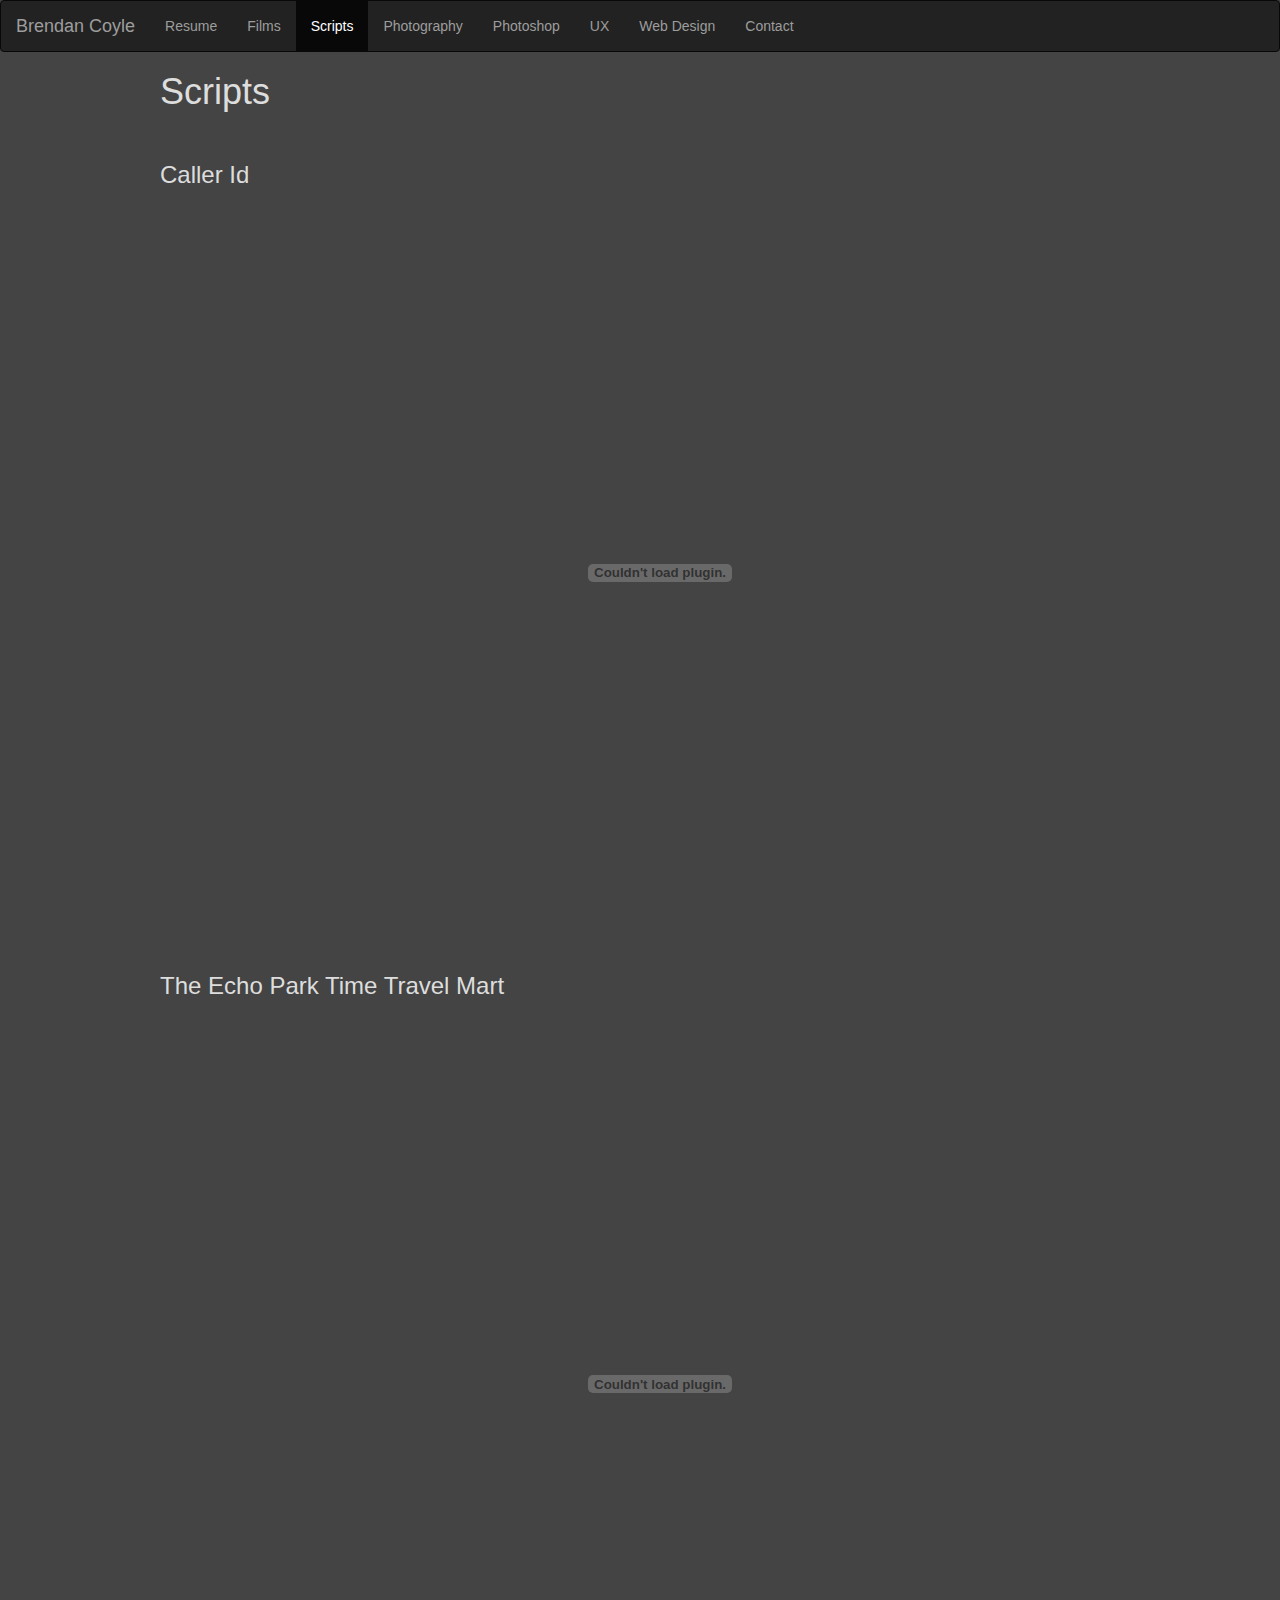
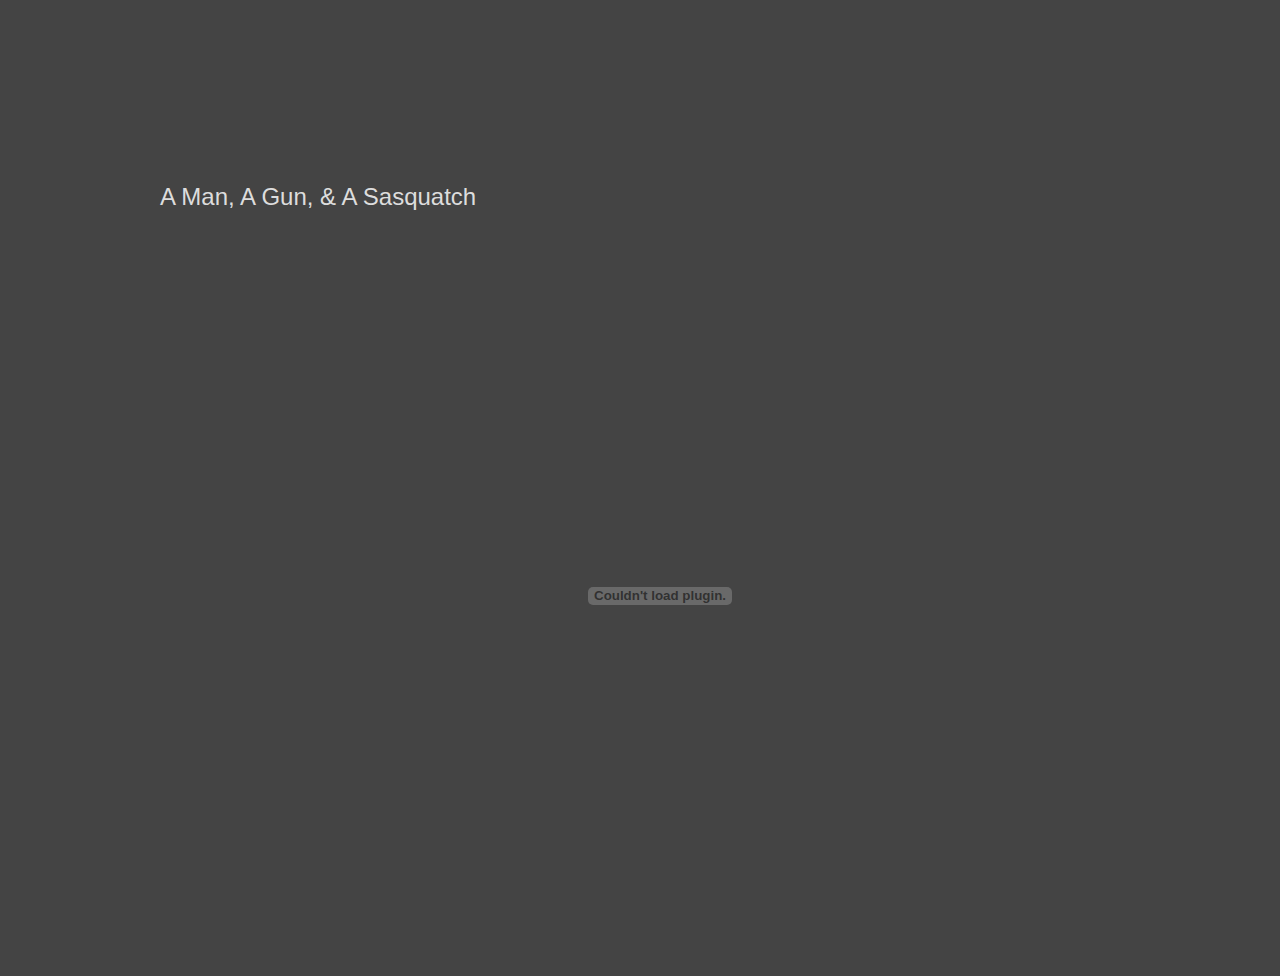
<file: scripts.html>
<!DOCTYPE html>

<html>

<head>
	<title>Scripts</title>
	<script src="https://ajax.googleapis.com/ajax/libs/jquery/3.3.1/jquery.min.js"></script>
	<script src="https://maxcdn.bootstrapcdn.com/bootstrap/3.3.7/js/bootstrap.min.js"></script>
	<link rel="stylesheet" href="https://maxcdn.bootstrapcdn.com/bootstrap/3.3.7/css/bootstrap.min.css">
	<link rel="stylesheet" href="styles/portfolio.css">
</head>

<body>

	<nav class="navbar navbar-inverse">
  		<div class="container-fluid">
    		<div class="navbar-header">
      			<a class="navbar-brand" href="index.html">Brendan Coyle</a>
    		</div>
    		<ul class="nav navbar-nav">
		      <li><a href="resume.html">Resume</a></li>
		      <li><a href="film.html">Films</a></li>
		      <li class="active"><a href="scripts.html">Scripts</a></li>
		      <li><a href="photography.html">Photography</a></li>
		      <li><a href="photoshop.html">Photoshop</a></li>
		      <li><a href="ux.html">UX</a></li>
		      <li><a href="webdesign.html">Web Design</a></li>
		      <li><a href="contact.html">Contact</a></li>
   			</ul>
  		</div>
	</nav>

	<div id="container">

		<h1>Scripts</h1>

	<br/>

		<h3>Caller Id</h3>
		<object id="resume" data="data/caller_id_watermark.pdf" type="application/pdf" width="1000em" height="750em"></object>

	<br/>

		<h3>The Echo Park Time Travel Mart</h3>
		<object id="resume" data="data/echo_park_watermark.pdf" type="application/pdf" width="1000em" height="750em"></object>

	<br/>

		<h3>A Man, A Gun, & A Sasquatch</h3>
		<object id="resume" data="data/sasquatch_watermark.pdf" type="application/pdf" width="1000em" height="750em"></object>

	</div>






</body>

</html>
</file>
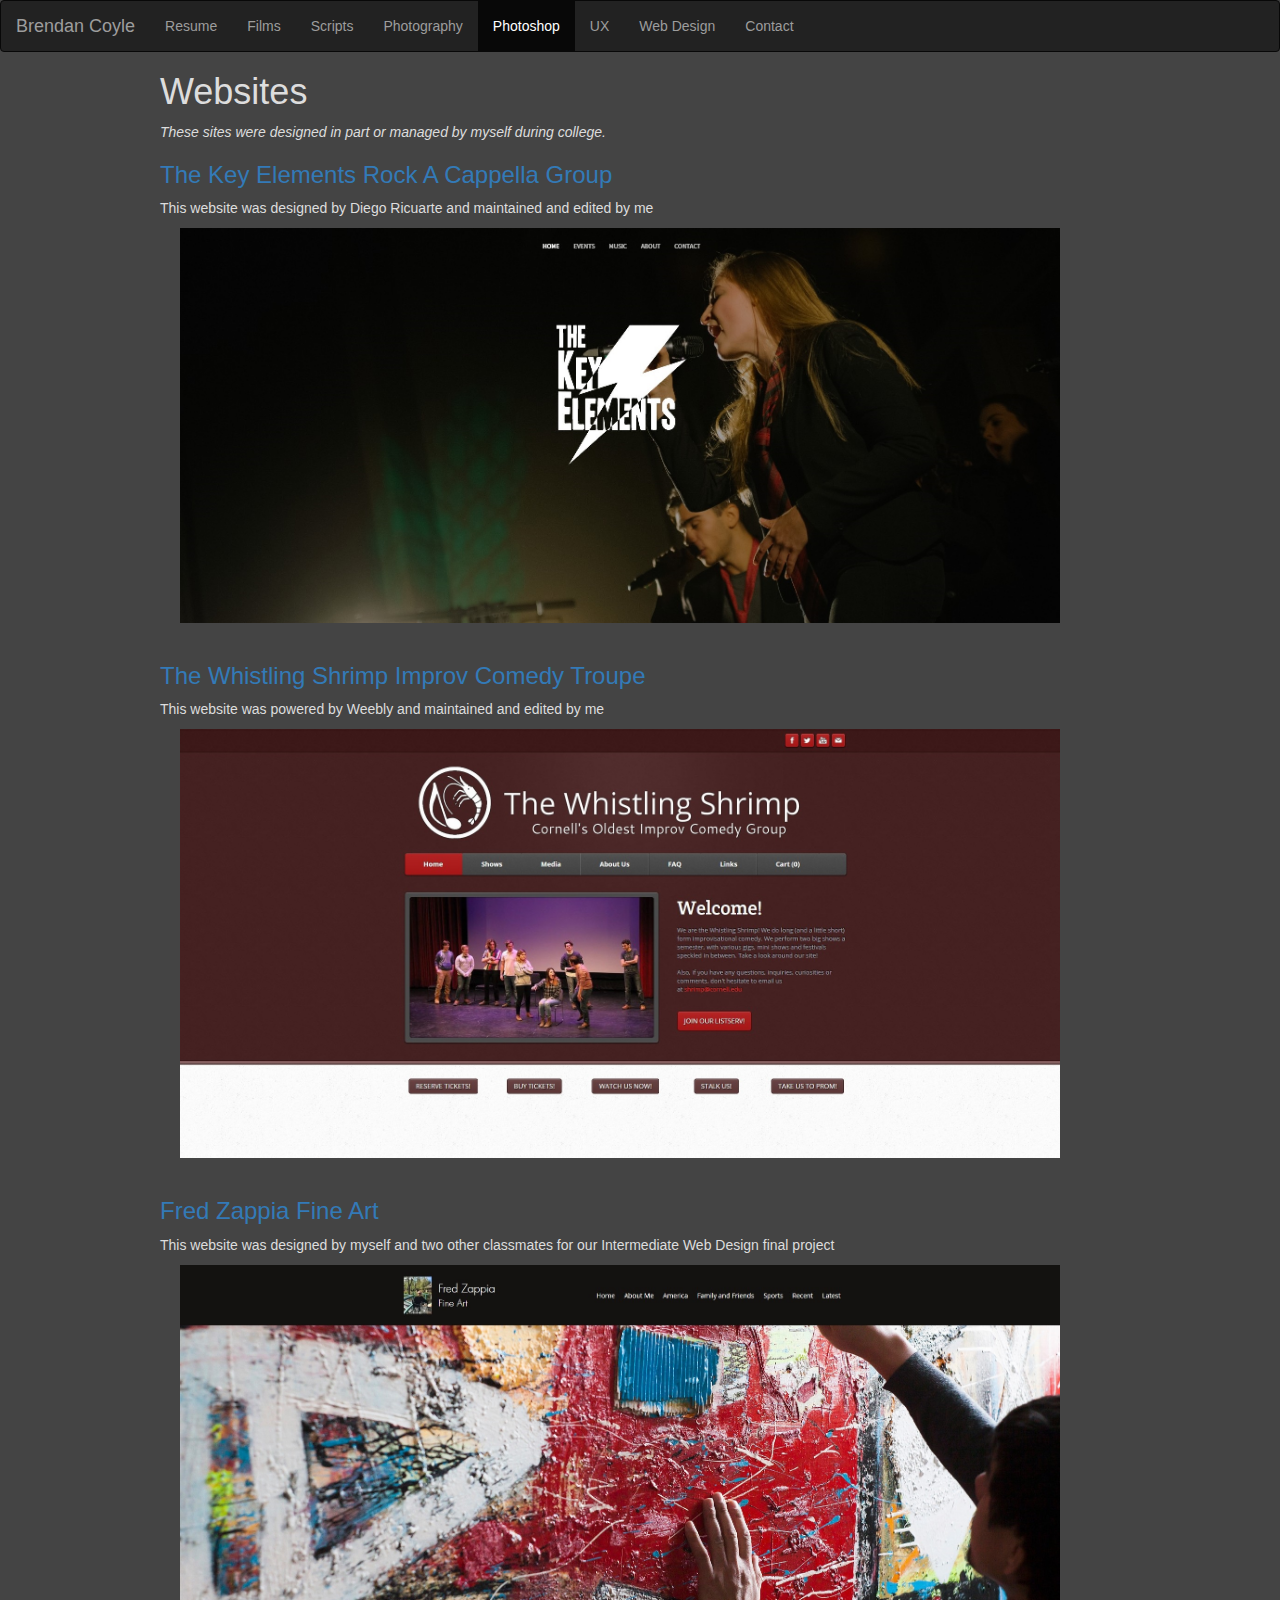
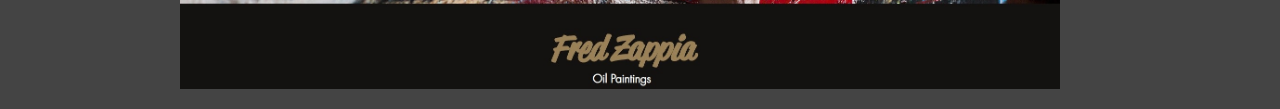
<file: webdesign.html>
<!DOCTYPE html>

<html>

<head>
	<title>Web Design</title>
	<script src="https://ajax.googleapis.com/ajax/libs/jquery/3.3.1/jquery.min.js"></script>
	<script src="https://maxcdn.bootstrapcdn.com/bootstrap/3.3.7/js/bootstrap.min.js"></script>
	<link rel="stylesheet" href="https://maxcdn.bootstrapcdn.com/bootstrap/3.3.7/css/bootstrap.min.css">
	<link rel="stylesheet" href="styles/portfolio.css">
</head>

<body>

	<nav class="navbar navbar-inverse">
  		<div class="container-fluid">
    		<div class="navbar-header">
      			<a class="navbar-brand" href="index.html">Brendan Coyle</a>
    		</div>
    		<ul class="nav navbar-nav">
		      <li><a href="resume.html">Resume</a></li>
		      <li><a href="film.html">Films</a></li>
		      <li><a href="scripts.html">Scripts</a></li>
		      <li><a href="photography.html">Photography</a></li>
		      <li class="active"><a href="photoshop.html">Photoshop</a></li>
		      <li><a href="ux.html">UX</a></li>
		      <li><a href="webdesign.html">Web Design</a></li>
		      <li><a href="contact.html">Contact</a></li>
   			</ul>
  		</div>
	</nav>

	<div id="container">

		<h1>Websites</h1>
		<p><i>These sites were designed in part or managed by myself during college.</i></p>

		<h3><a href="http://www.thekeyelements.online/">The Key Elements Rock A Cappella Group</a></h3>
		<p>This website was designed by Diego Ricuarte and maintained and edited by me</p>
		<img src="img/keyelementspage.jpg" width="900px">

		<br/>

		<h3><a href="https://thewhistlingshrimp.weebly.com/">The Whistling Shrimp Improv Comedy Troupe</a></h3>
		<p>This website was powered by Weebly and maintained and edited by me</p>
		<img src="img/shrimppage.jpg" width="900px">

		<br/>

		<h3><a href="https://www.fredzappiafineart.com/">Fred Zappia Fine Art</a></h3>
		<p>This website was designed by myself and two other classmates for our Intermediate Web Design final project</p>
		<img src="img/fredzappiapage.jpg" width="900px">

	</div>






</body>

</html>
</file>
<file: styles/portfolio.css>
body {

	background-color: #444444;

}

#container {

	max-width:960px;
	margin-left: auto;
	margin-right: auto;
}

#photoCont {

	max-width:648px;
	margin-left: auto;
	margin-right: auto;
	margin-top: 50px;

}

#filmCont {
	max-width:800px;
	margin-left: auto;
	margin-right: auto;
}

#navHead {
	padding-bottom: 10px;
	border-bottom: 2px solid #CCCCCC;
	max-width: 150px;
	text-align: center;
	margin-left: auto;
	margin-right: auto;
}

#webTitle {
	text-align: center;
	margin-top: 100px;
	font-size: 100px;
}

#webSub {
	text-align: center;
	font-size: 24px;
}

#email {
	text-align: center;
	font-size: 26px;
	margin-top: 100px;
}

iframe {
	margin-left: auto;
	margin-right: auto;
}

img {

	padding-left: 20px;
	padding-bottom: 20px;

}

p {

	color: #DDDDDD;

}

h1 {

	color: #DDDDDD;

}

h2 {

	color: #DDDDDD;

}

h3 {

	color: #DDDDDD;

}
</file>
